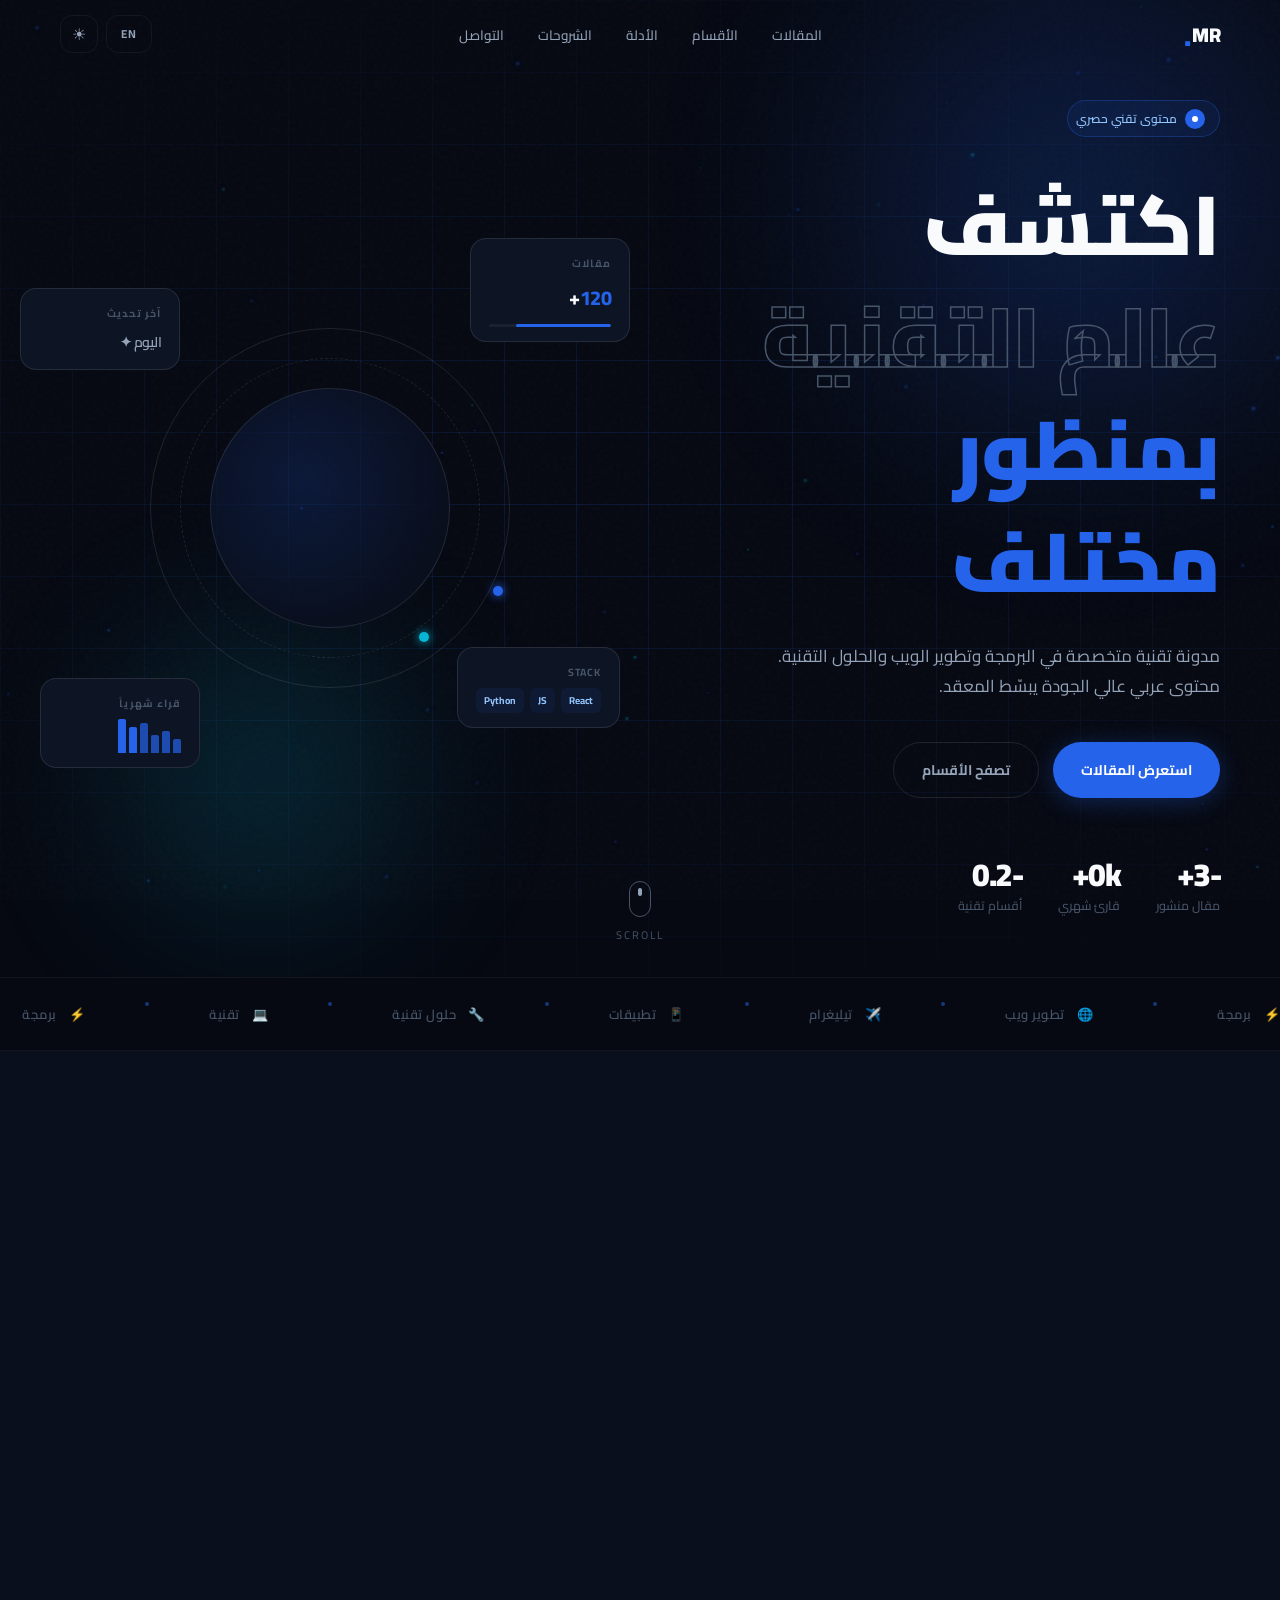
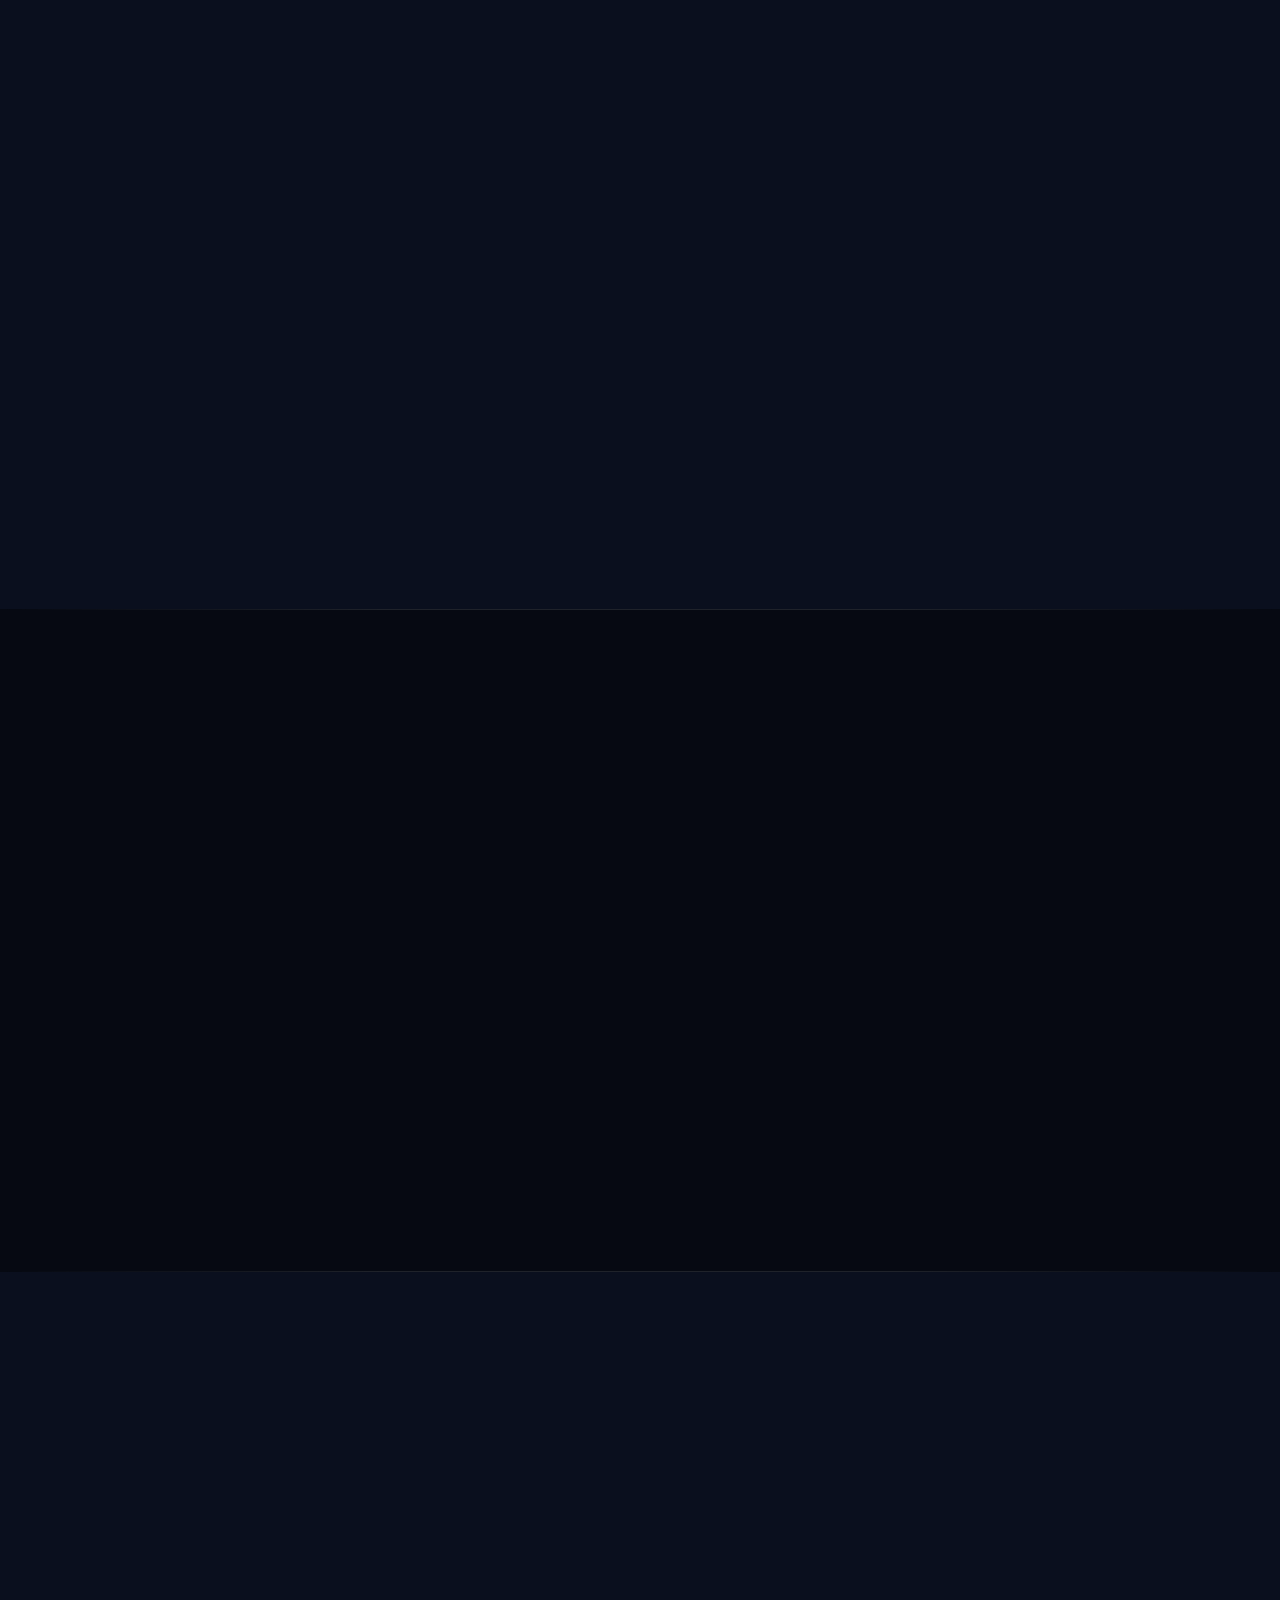
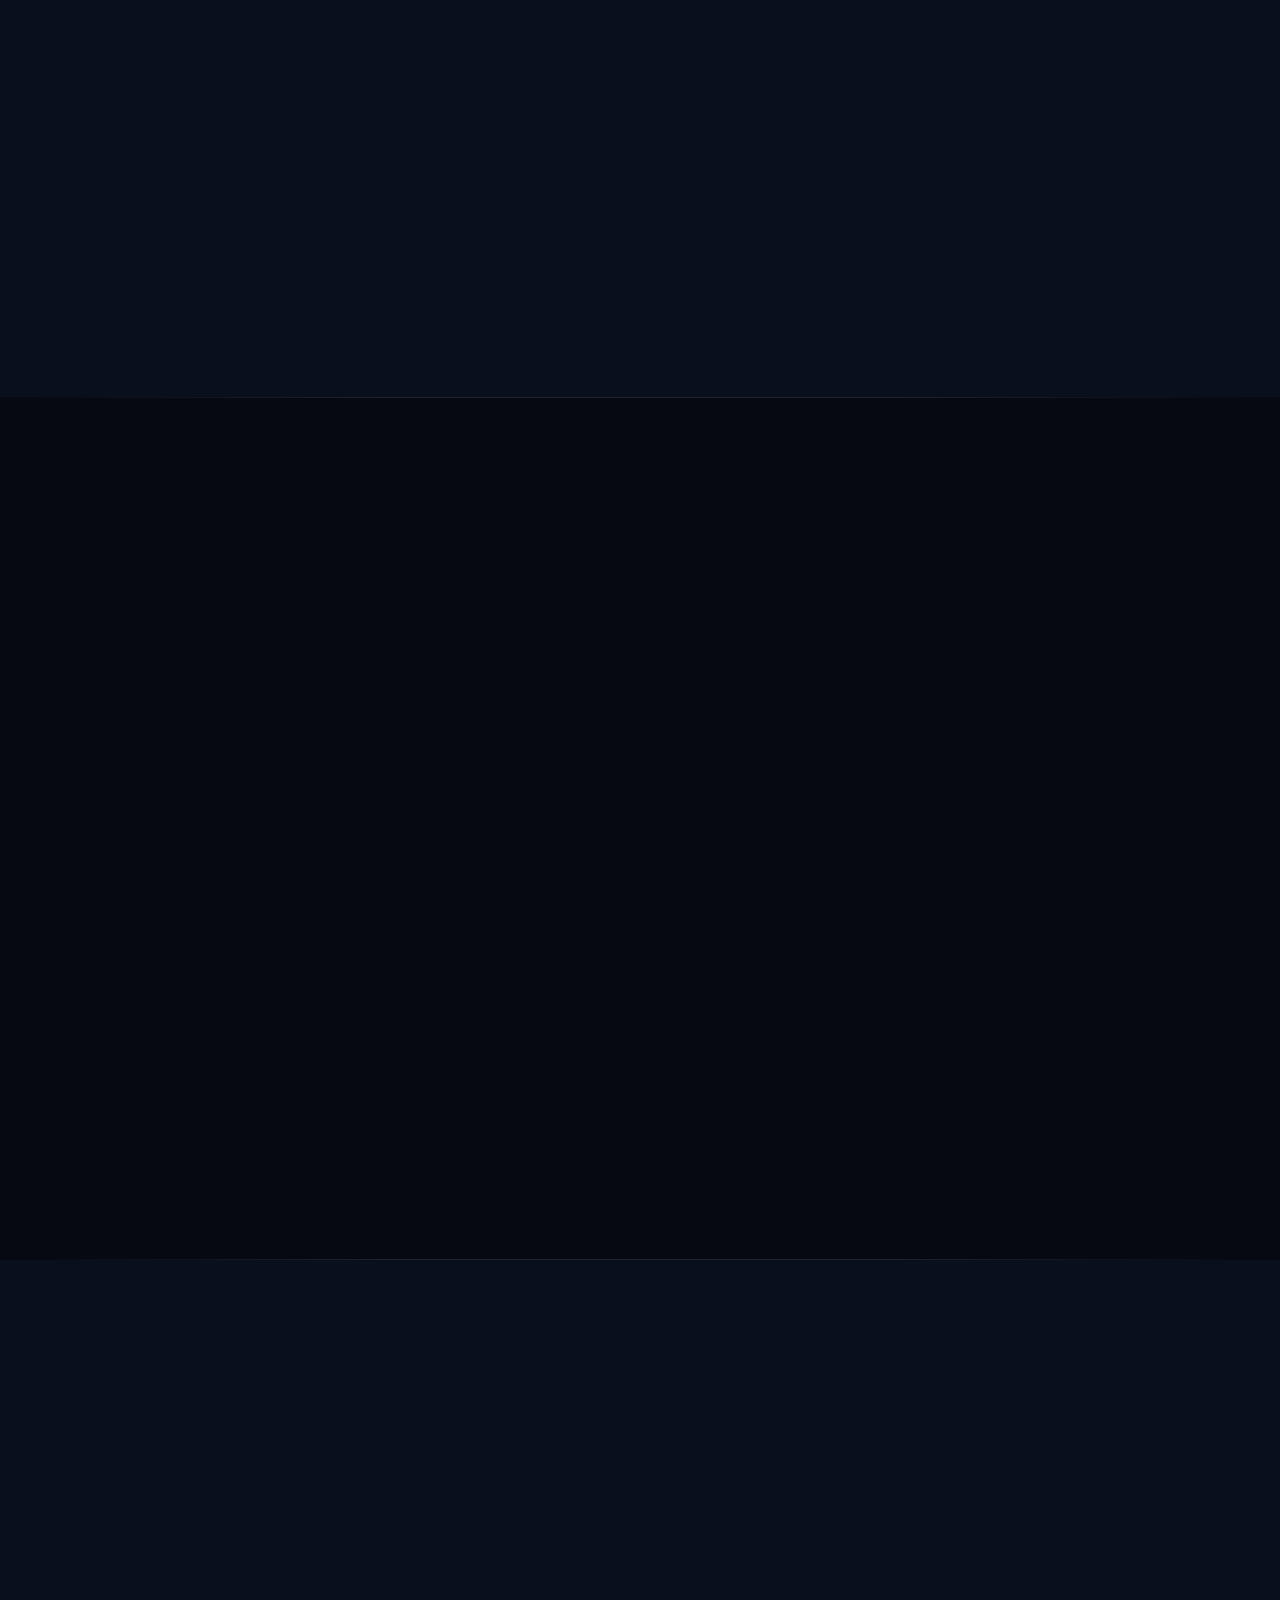
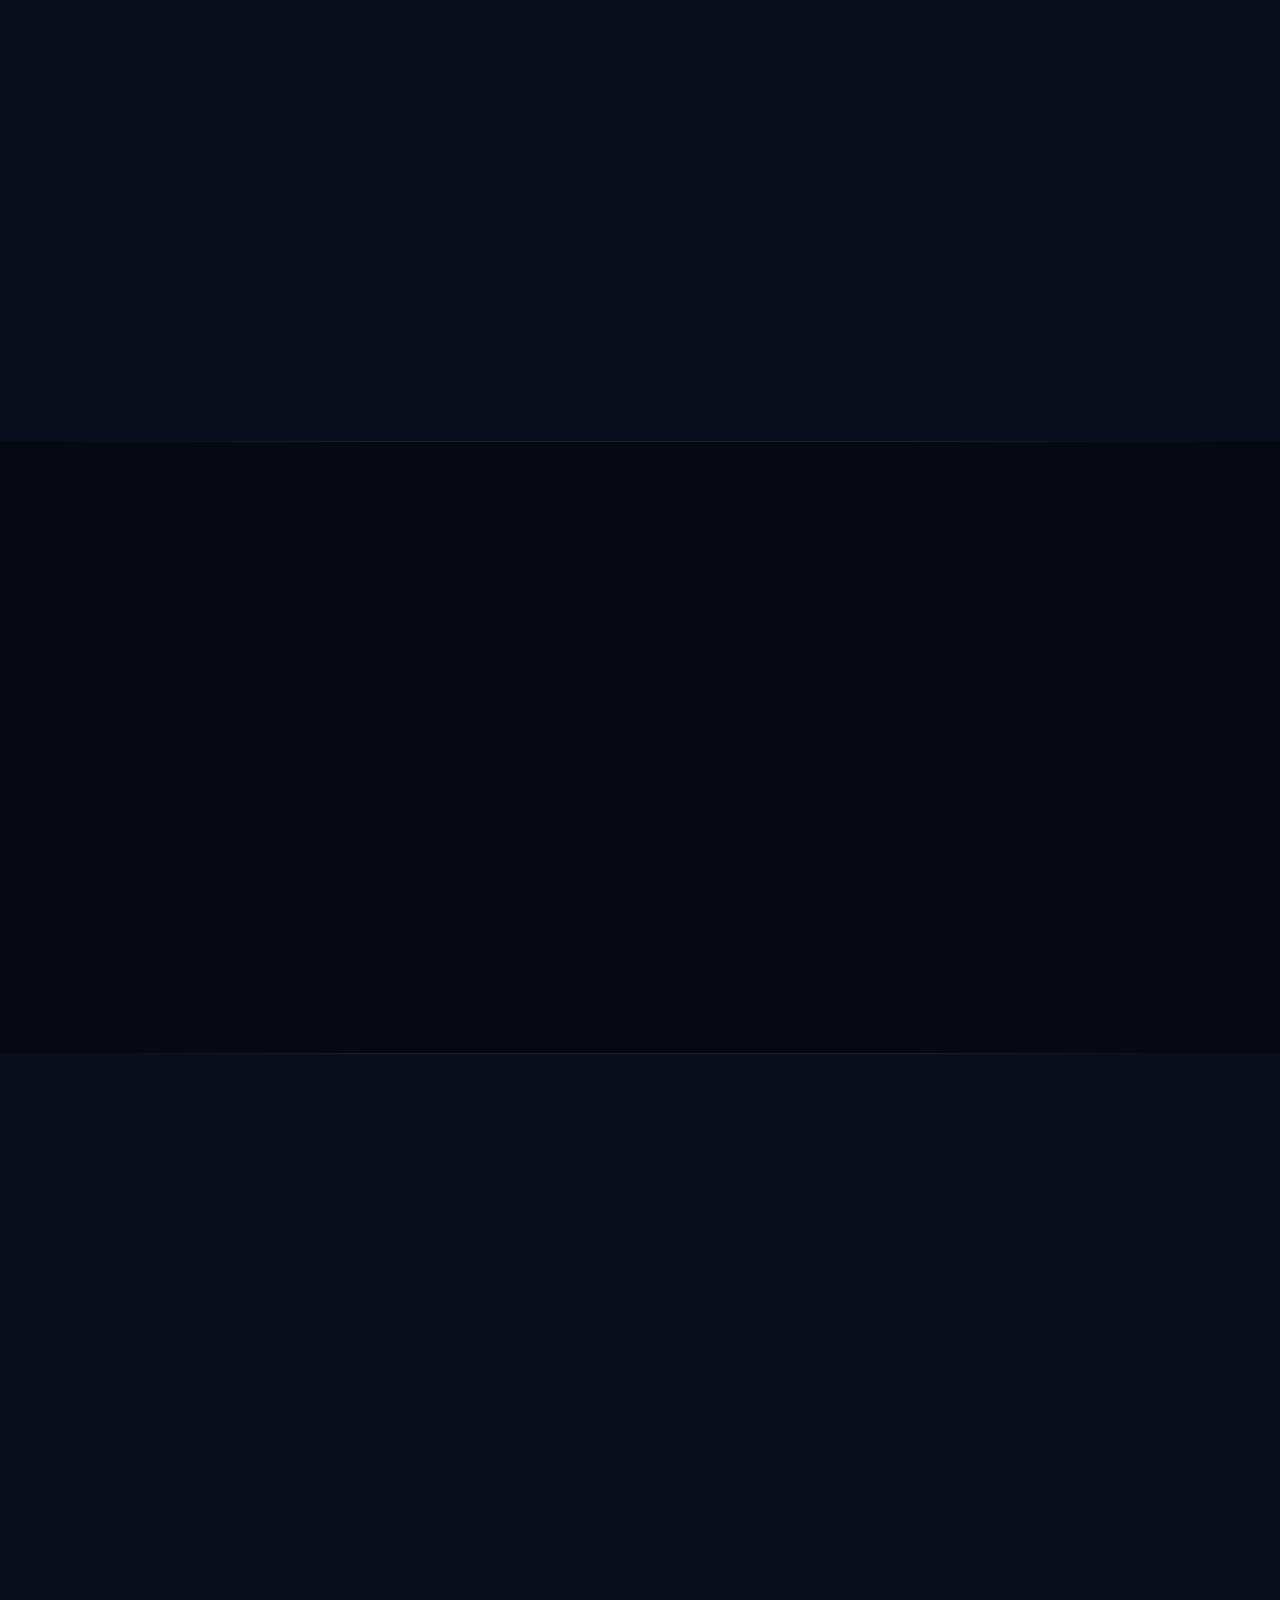
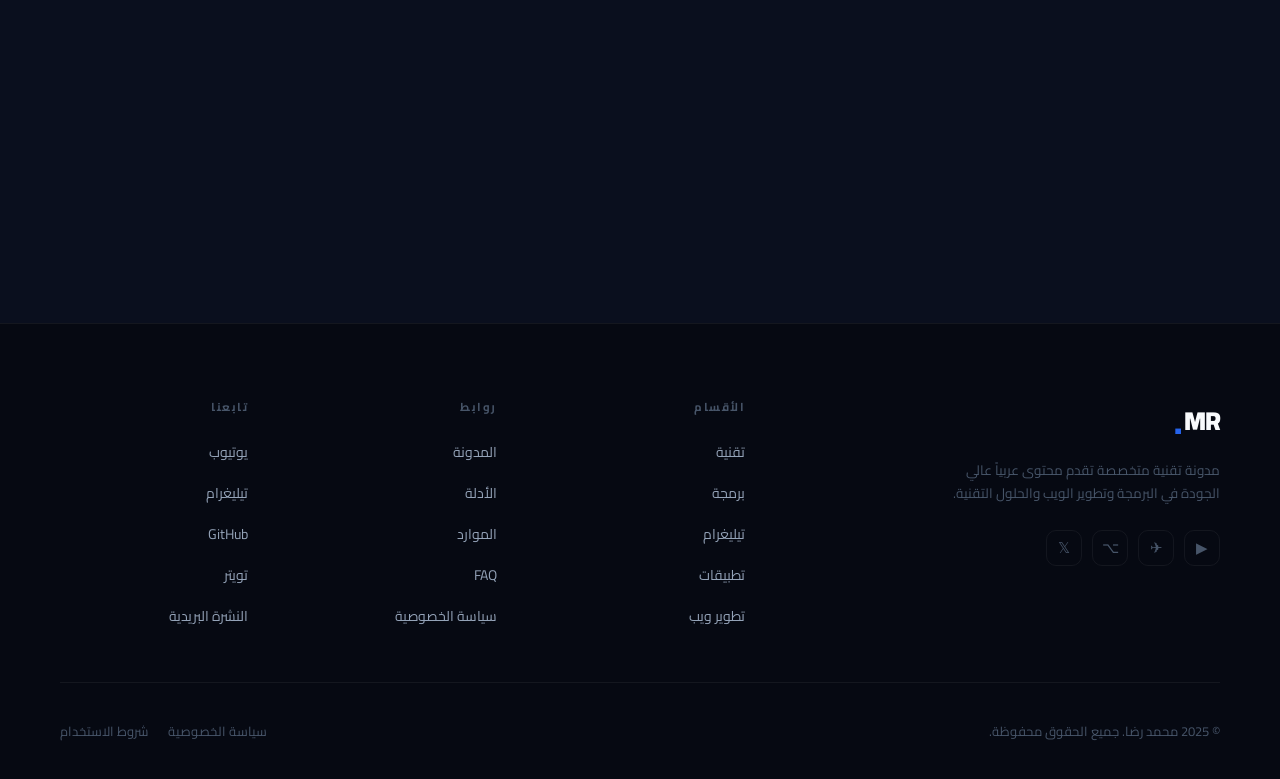
<file: index.html>
<!DOCTYPE html>
<html lang="ar" dir="rtl" data-lang="ar" data-theme="dark">
<head>
<meta charset="UTF-8" />
<meta name="viewport" content="width=device-width, initial-scale=1.0" />
<title>محمد رضا — مدونة تقنية</title>
<meta name="description" content="مدونة تقنية متخصصة في البرمجة وتطوير الويب والحلول التقنية — محتوى عربي عالي الجودة" />
<link rel="stylesheet" href="main.css" />
<link rel="stylesheet" href="hero.css" />
<link rel="stylesheet" href="sections.css" />
</head>
<body>

<!-- ─── NOISE ─── -->
<div class="noise"></div>

<!-- ─── PARTICLES ─── -->
<canvas id="particles-canvas"></canvas>

<!-- ══════════════════════════════════════
     LOADER
══════════════════════════════════════ -->
<div id="loader">
  <div class="loader-logo-wrap">
    <svg class="loader-logo-svg" viewBox="0 0 80 80" fill="none" xmlns="http://www.w3.org/2000/svg">
      <rect width="80" height="80" rx="20" fill="#0d1424"/>
      <rect x="0.5" y="0.5" width="79" height="79" rx="19.5" stroke="rgba(37,99,235,0.3)"/>
      <text x="50%" y="54%" dominant-baseline="middle" text-anchor="middle"
            font-family="Cairo, sans-serif" font-weight="900" font-size="32"
            fill="#F8FAFC" letter-spacing="-1">MR</text>
      <circle cx="60" cy="20" r="5" fill="#2563EB" opacity="0.7">
        <animate attributeName="opacity" values="0.7;0.2;0.7" dur="2s" repeatCount="indefinite"/>
      </circle>
    </svg>
  </div>
  <div class="loader-name">Mohamed Reda Blog</div>
  <div class="loader-track"><div class="loader-fill"></div></div>
</div>

<!-- ══════════════════════════════════════
     NAVBAR
══════════════════════════════════════ -->
<nav id="nav">
  <div class="nav-inner">
    <!-- Logo -->
    <a href="#" class="nav-logo">MR<span class="nav-logo-dot">.</span></a>

    <!-- Desktop links -->
    <ul class="nav-center">
      <li><a href="#featured"   class="nav-link" data-i18n="nav-featured">المقالات</a></li>
      <li><a href="#categories" class="nav-link" data-i18n="nav-categories">الأقسام</a></li>
      <li><a href="#guides"     class="nav-link" data-i18n="nav-guides">الأدلة</a></li>
      <li><a href="#tutorials"  class="nav-link" data-i18n="nav-tutorials">الشروحات</a></li>
      <li><a href="#contact"    class="nav-link" data-i18n="nav-contact">التواصل</a></li>
    </ul>

    <!-- Actions -->
    <div class="nav-right">
      <button id="lang-btn"   class="nav-action-btn lang-pill">EN</button>
      <button id="theme-btn"  class="nav-action-btn" title="تبديل المظهر">☀</button>
      <button id="menu-btn"   class="nav-action-btn menu-btn" aria-label="القائمة">
        <span></span><span></span><span></span>
      </button>
    </div>
  </div>
</nav>

<!-- ══════════════════════════════════════
     MOBILE MENU
══════════════════════════════════════ -->
<div id="mobile-menu" role="dialog" aria-label="القائمة الرئيسية">
  <a href="#featured"   class="mob-link" data-i18n="nav-featured">المقالات</a>
  <a href="#categories" class="mob-link" data-i18n="nav-categories">الأقسام</a>
  <a href="#guides"     class="mob-link" data-i18n="nav-guides">الأدلة</a>
  <a href="#tutorials"  class="mob-link" data-i18n="nav-tutorials">الشروحات</a>
  <a href="#faq"        class="mob-link">FAQ</a>
  <a href="#contact"    class="mob-link" data-i18n="nav-contact">التواصل</a>
</div>

<!-- ══════════════════════════════════════
     HERO
══════════════════════════════════════ -->
<section id="hero">
  <div class="hero-grid-bg"></div>
  <div class="blob blob-blue hero-blob-1" style="width:700px;height:700px;top:-150px;right:-150px;"></div>
  <div class="blob blob-cyan  hero-blob-2" style="width:400px;height:400px;bottom:0;left:5%;"></div>

  <div class="hero-inner">
    <!-- LEFT -->
    <div class="hero-left">
      <div class="hero-badge">
        <div class="hero-badge-dot"></div>
        <span data-i18n="hero-badge">محتوى تقني حصري</span>
      </div>

      <h1 class="hero-h1">
        <span data-i18n="hero-h1-1">اكتشف</span>
        <span class="line2" data-i18n="hero-h1-2">عالم التقنية</span>
        <span class="line3" data-i18n="hero-h1-3">بمنظور مختلف</span>
      </h1>

      <p class="hero-desc" data-i18n="hero-desc">
        مدونة تقنية متخصصة في البرمجة وتطوير الويب والحلول التقنية. محتوى عربي عالي الجودة يبسّط المعقد.
      </p>

      <div class="hero-actions">
        <a href="#featured" class="btn btn-primary" data-i18n="hero-btn-p">استعرض المقالات</a>
        <a href="#categories" class="btn btn-ghost" data-i18n="hero-btn-s">تصفح الأقسام</a>
      </div>

      <div class="hero-stats">
        <div class="hero-stat">
          <div class="hero-stat-n" data-count="120" data-suffix="+" data-i18n="hero-stat-1-n">١٢٠+</div>
          <div class="hero-stat-l" data-i18n="hero-stat-1-l">مقال منشور</div>
        </div>
        <div class="hero-stat">
          <div class="hero-stat-n" data-count="15" data-suffix="k+" data-i18n="hero-stat-2-n">١٥ك+</div>
          <div class="hero-stat-l" data-i18n="hero-stat-2-l">قارئ شهري</div>
        </div>
        <div class="hero-stat">
          <div class="hero-stat-n" data-count="6" data-suffix="" data-i18n="hero-stat-3-n">٦</div>
          <div class="hero-stat-l" data-i18n="hero-stat-3-l">أقسام تقنية</div>
        </div>
      </div>
    </div>

    <!-- RIGHT — Orbit visual -->
    <div class="hero-right">
      <div class="orbit-wrap">
        <!-- Rings -->
        <div class="orbit-ring"></div>
        <div class="orbit-ring orbit-ring-2"></div>
        <!-- Center -->
        <div class="orbit-center">
          <svg class="orbit-center-icon" viewBox="0 0 80 80" fill="none">
            <!-- Code brackets illustration -->
            <path d="M28 24L14 40L28 56" stroke="#2563EB" stroke-width="3" stroke-linecap="round" stroke-linejoin="round" class="draw-path"/>
            <path d="M52 24L66 40L52 56" stroke="#2563EB" stroke-width="3" stroke-linecap="round" stroke-linejoin="round" class="draw-path"/>
            <path d="M44 20L36 60" stroke="#06b6d4" stroke-width="2" stroke-linecap="round" class="draw-path"/>
          </svg>
        </div>
        <!-- Animated orbit dots (JS controlled) -->
        <div class="orbit-dot" style="left:180px;top:-5px;"></div>
        <div class="orbit-dot orbit-dot-2" style="left:180px;top:-5px;"></div>
      </div>

      <!-- Floating info cards -->
      <div class="float-card fc-1">
        <div class="fc-label">مقالات</div>
        <div class="fc-value"><span>120</span>+</div>
        <div class="fc-bar"><div class="fc-bar-fill" style="--w:78%"></div></div>
      </div>
      <div class="float-card fc-2">
        <div class="fc-label">Stack</div>
        <div class="fc-tags">
          <span class="fc-tag">React</span>
          <span class="fc-tag">JS</span>
          <span class="fc-tag">Python</span>
        </div>
      </div>
      <div class="float-card fc-3">
        <div class="fc-label">قراء شهرياً</div>
        <div class="fc-mini-line">
          <div class="fc-bar-m" style="height:14px"></div>
          <div class="fc-bar-m" style="height:22px"></div>
          <div class="fc-bar-m" style="height:18px"></div>
          <div class="fc-bar-m" style="height:30px"></div>
          <div class="fc-bar-m" style="height:26px;opacity:1"></div>
          <div class="fc-bar-m" style="height:34px;opacity:1"></div>
        </div>
      </div>
      <div class="float-card fc-4">
        <div class="fc-label">آخر تحديث</div>
        <div class="fc-value" style="font-size:14px;font-weight:600;color:var(--c-gray)">اليوم ✦</div>
      </div>
    </div>
  </div><!-- /hero-inner -->

  <!-- Scroll hint -->
  <div class="scroll-hint">
    <div class="scroll-wheel"></div>
    <span>scroll</span>
  </div>
</section>

<!-- ══════════════════════════════════════
     MARQUEE
══════════════════════════════════════ -->
<div class="marquee-section">
  <div class="marquee-track">
    <!-- duplicated for seamless loop -->
    <span class="marquee-item"><span>⚡</span><span data-i18n="mq-1">برمجة</span></span>
    <span class="marquee-sep"></span>
    <span class="marquee-item"><span>🌐</span><span data-i18n="mq-2">تطوير ويب</span></span>
    <span class="marquee-sep"></span>
    <span class="marquee-item"><span>✈️</span><span data-i18n="mq-3">تيليغرام</span></span>
    <span class="marquee-sep"></span>
    <span class="marquee-item"><span>📱</span><span data-i18n="mq-4">تطبيقات</span></span>
    <span class="marquee-sep"></span>
    <span class="marquee-item"><span>🔧</span><span data-i18n="mq-5">حلول تقنية</span></span>
    <span class="marquee-sep"></span>
    <span class="marquee-item"><span>💻</span><span data-i18n="mq-6">تقنية</span></span>
    <span class="marquee-sep"></span>
    <!-- duplicate -->
    <span class="marquee-item"><span>⚡</span><span data-i18n="mq-1">برمجة</span></span>
    <span class="marquee-sep"></span>
    <span class="marquee-item"><span>🌐</span><span data-i18n="mq-2">تطوير ويب</span></span>
    <span class="marquee-sep"></span>
    <span class="marquee-item"><span>✈️</span><span data-i18n="mq-3">تيليغرام</span></span>
    <span class="marquee-sep"></span>
    <span class="marquee-item"><span>📱</span><span data-i18n="mq-4">تطبيقات</span></span>
    <span class="marquee-sep"></span>
    <span class="marquee-item"><span>🔧</span><span data-i18n="mq-5">حلول تقنية</span></span>
    <span class="marquee-sep"></span>
    <span class="marquee-item"><span>💻</span><span data-i18n="mq-6">تقنية</span></span>
    <span class="marquee-sep"></span>
  </div>
</div>

<!-- ══════════════════════════════════════
     FEATURED ARTICLES
══════════════════════════════════════ -->
<section id="featured" class="section-pad">
  <div class="container">
    <div class="featured-header">
      <div>
        <div class="eyebrow reveal" data-i18n="ey-featured">المقالات المميزة</div>
        <h2 class="big-title reveal d1" data-i18n="tt-featured">أحدث ما تم نشره</h2>
      </div>
      <a href="#" class="btn btn-link reveal d2">
        <span data-i18n="see-featured">عرض الكل</span>
        <span class="arrow">←</span>
      </a>
    </div>

    <div class="featured-layout">
      <!-- Main big card -->
      <a href="#" class="art-card main-card reveal">
        <div class="art-img art-img-main">
          <!-- SVG illustration: code/programming theme -->
          <svg viewBox="0 0 640 280" fill="none" xmlns="http://www.w3.org/2000/svg" preserveAspectRatio="xMidYMid slice" style="position:absolute;inset:0;width:100%;height:100%">
            <rect width="640" height="280" fill="#0a0f1e"/>
            <!-- grid -->
            <defs>
              <pattern id="g1" width="40" height="40" patternUnits="userSpaceOnUse">
                <path d="M 40 0 L 0 0 0 40" fill="none" stroke="rgba(37,99,235,0.07)" stroke-width="1"/>
              </pattern>
            </defs>
            <rect width="640" height="280" fill="url(#g1)"/>
            <!-- glow -->
            <ellipse cx="320" cy="140" rx="260" ry="120" fill="rgba(37,99,235,0.08)"/>
            <!-- Floating code window -->
            <rect x="80" y="40" width="260" height="180" rx="12" fill="#0d1424" stroke="rgba(37,99,235,0.25)" stroke-width="1"/>
            <rect x="80" y="40" width="260" height="32" rx="12" fill="#111827"/>
            <rect x="80" y="60" width="260" height="12" fill="#111827"/>
            <circle cx="100" cy="56" r="5" fill="#EF4444" opacity="0.7"/>
            <circle cx="116" cy="56" r="5" fill="#F59E0B" opacity="0.7"/>
            <circle cx="132" cy="56" r="5" fill="#10B981" opacity="0.7"/>
            <!-- code lines -->
            <rect x="96" y="88" width="60" height="7" rx="3" fill="#93C5FD" opacity="0.8"/>
            <rect x="164" y="88" width="90" height="7" rx="3" fill="#86EFAC" opacity="0.6"/>
            <rect x="112" y="104" width="80" height="7" rx="3" fill="#FCA5A5" opacity="0.6"/>
            <rect x="200" y="104" width="50" height="7" rx="3" fill="#F8FAFC" opacity="0.3"/>
            <rect x="96" y="120" width="100" height="7" rx="3" fill="#93C5FD" opacity="0.5"/>
            <rect x="96" y="136" width="140" height="7" rx="3" fill="#F8FAFC" opacity="0.15"/>
            <rect x="112" y="152" width="60" height="7" rx="3" fill="#86EFAC" opacity="0.5"/>
            <rect x="180" y="152" width="40" height="7" rx="3" fill="#FCA5A5" opacity="0.4"/>
            <rect x="96" y="168" width="80" height="7" rx="3" fill="#F8FAFC" opacity="0.2"/>
            <!-- Right side decoration -->
            <circle cx="480" cy="100" r="60" fill="none" stroke="rgba(37,99,235,0.15)" stroke-width="1" stroke-dasharray="6 4"/>
            <circle cx="480" cy="100" r="40" fill="rgba(37,99,235,0.05)" stroke="rgba(37,99,235,0.2)" stroke-width="1"/>
            <text x="480" y="106" text-anchor="middle" font-family="JetBrains Mono,monospace" font-size="22" font-weight="700" fill="#2563EB" opacity="0.7">⚛</text>
            <!-- floating tags -->
            <rect x="400" y="170" width="70" height="24" rx="6" fill="rgba(37,99,235,0.15)" stroke="rgba(37,99,235,0.3)" stroke-width="1"/>
            <text x="435" y="186" text-anchor="middle" font-size="10" font-family="Cairo,sans-serif" fill="#93C5FD" font-weight="700">React</text>
            <rect x="484" y="170" width="76" height="24" rx="6" fill="rgba(6,182,212,0.1)" stroke="rgba(6,182,212,0.25)" stroke-width="1"/>
            <text x="522" y="186" text-anchor="middle" font-size="10" font-family="Cairo,sans-serif" fill="#67E8F9" font-weight="700">Next.js</text>
          </svg>
        </div>
        <div class="art-body">
          <span class="art-cat cat-blue" data-i18n="card-1-cat">برمجة</span>
          <div class="art-title" data-i18n="card-1-title">دليل React الشامل: من الأساسيات إلى المشاريع</div>
          <div class="art-excerpt" data-i18n="card-1-exc">تعلم React من الصفر مع Hooks وContext وRouter وأفضل الممارسات في بناء تطبيقات حديثة.</div>
          <div class="art-footer">
            <div class="art-meta">
              <span>15 يناير 2025</span>
              <span>⏱ 18 دقيقة</span>
            </div>
            <div class="art-read-btn">←</div>
          </div>
        </div>
      </a>

      <!-- Card 2 -->
      <a href="#" class="art-card reveal d2">
        <div class="art-img art-img-sm">
          <svg viewBox="0 0 320 180" fill="none" xmlns="http://www.w3.org/2000/svg" preserveAspectRatio="xMidYMid slice" style="position:absolute;inset:0;width:100%;height:100%">
            <rect width="320" height="180" fill="#060912"/>
            <ellipse cx="160" cy="90" rx="140" ry="80" fill="rgba(6,182,212,0.07)"/>
            <!-- Telegram-style icon -->
            <circle cx="160" cy="80" r="44" fill="rgba(6,182,212,0.08)" stroke="rgba(6,182,212,0.2)" stroke-width="1"/>
            <path d="M140 80 L175 65 L168 95 L156 87 L148 94 Z" fill="#06b6d4" opacity="0.7" class="draw-path" stroke="#06b6d4" stroke-width="0"/>
            <path d="M148 94 L156 87 L162 91 Z" fill="#0284c7" opacity="0.9"/>
            <!-- Floating dots -->
            <circle cx="80" cy="40" r="3" fill="#06b6d4" opacity="0.4"/>
            <circle cx="250" cy="140" r="4" fill="#2563EB" opacity="0.5"/>
            <circle cx="40" cy="130" r="2" fill="#06b6d4" opacity="0.3"/>
          </svg>
        </div>
        <div class="art-body art-body-sm">
          <span class="art-cat cat-sky" data-i18n="card-2-cat">تيليغرام</span>
          <div class="art-title art-title-sm" data-i18n="card-2-title">إنشاء بوت تيليغرام احترافي بـ Python</div>
          <div class="art-footer">
            <div class="art-meta"><span>12 يناير</span><span>⏱ 10 دق</span></div>
            <div class="art-read-btn">←</div>
          </div>
        </div>
      </a>

      <!-- Card 3 -->
      <a href="#" class="art-card reveal d3">
        <div class="art-img art-img-sm">
          <svg viewBox="0 0 320 180" fill="none" xmlns="http://www.w3.org/2000/svg" preserveAspectRatio="xMidYMid slice" style="position:absolute;inset:0;width:100%;height:100%">
            <rect width="320" height="180" fill="#060912"/>
            <ellipse cx="160" cy="90" rx="130" ry="70" fill="rgba(37,99,235,0.06)"/>
            <!-- Performance meter -->
            <circle cx="160" cy="85" r="50" fill="none" stroke="rgba(255,255,255,0.05)" stroke-width="8"/>
            <circle cx="160" cy="85" r="50" fill="none" stroke="#2563EB" stroke-width="8" stroke-dasharray="220" stroke-dashoffset="55" stroke-linecap="round" transform="rotate(-90 160 85)" class="draw-path" style="stroke-dasharray:220;stroke-dashoffset:220"/>
            <text x="160" y="80" text-anchor="middle" font-size="22" font-weight="900" font-family="Space Grotesk,sans-serif" fill="#F8FAFC">98</text>
            <text x="160" y="96" text-anchor="middle" font-size="10" fill="#94A3B8" font-family="Cairo,sans-serif">Performance</text>
            <!-- Small metric bars -->
            <rect x="50" y="148" width="220" height="2" rx="1" fill="rgba(255,255,255,0.04)"/>
            <rect x="50" y="148" width="198" height="2" rx="1" fill="#2563EB" opacity="0.6"/>
          </svg>
        </div>
        <div class="art-body art-body-sm">
          <span class="art-cat cat-green" data-i18n="card-3-cat">تطوير ويب</span>
          <div class="art-title art-title-sm" data-i18n="card-3-title">تحسين أداء موقعك: دليل Core Web Vitals</div>
          <div class="art-footer">
            <div class="art-meta"><span>8 يناير</span><span>⏱ 14 دق</span></div>
            <div class="art-read-btn">←</div>
          </div>
        </div>
      </a>
    </div><!-- /featured-layout -->
  </div>
</section>

<div class="divider"></div>

<!-- ══════════════════════════════════════
     CATEGORIES
══════════════════════════════════════ -->
<section id="categories" class="section-pad">
  <div class="container">
    <div style="text-align:center;margin-bottom:56px">
      <div class="eyebrow reveal" style="justify-content:center" data-i18n="ey-categories">الأقسام</div>
      <h2 class="big-title reveal d1" style="letter-spacing:-2px" data-i18n="tt-categories">تصفح حسب الاهتمام</h2>
    </div>

    <div class="cats-grid">
      <!-- Tech -->
      <a href="#" class="cat-tile reveal d1">
        <div class="cat-tile-bg">
          <svg viewBox="0 0 200 220" fill="none" style="width:100%;height:100%">
            <rect width="200" height="220" fill="#0a0f1e"/>
            <ellipse cx="100" cy="110" rx="90" ry="90" fill="rgba(37,99,235,0.12)"/>
            <rect x="50" y="70" width="100" height="80" rx="8" fill="none" stroke="rgba(37,99,235,0.3)" stroke-width="1.5"/>
            <rect x="60" y="155" width="80" height="8" rx="2" fill="rgba(37,99,235,0.2)"/>
            <circle cx="100" cy="110" r="20" fill="rgba(37,99,235,0.15)" stroke="rgba(37,99,235,0.4)" stroke-width="1.5"/>
            <path d="M92 110 L98 116 L108 104" stroke="#2563EB" stroke-width="2" stroke-linecap="round" stroke-linejoin="round"/>
          </svg>
        </div>
        <div class="cat-tile-overlay"></div>
        <div class="cat-tile-content">
          <div class="cat-icon-wrap">
            <svg width="22" height="22" fill="none" viewBox="0 0 24 24"><rect x="2" y="3" width="20" height="14" rx="2" stroke="#2563EB" stroke-width="1.8"/><path d="M8 21h8M12 17v4" stroke="#2563EB" stroke-width="1.8" stroke-linecap="round"/></svg>
          </div>
          <div class="cat-tile-name" data-i18n="cat-tech">تقنية</div>
          <div class="cat-tile-count">32 مقال</div>
        </div>
      </a>

      <!-- Programming -->
      <a href="#" class="cat-tile reveal d2">
        <div class="cat-tile-bg">
          <svg viewBox="0 0 200 220" fill="none" style="width:100%;height:100%">
            <rect width="200" height="220" fill="#060d1a"/>
            <ellipse cx="100" cy="110" rx="80" ry="80" fill="rgba(16,185,129,0.08)"/>
            <path d="M70 90 L50 110 L70 130" stroke="rgba(16,185,129,0.5)" stroke-width="2.5" stroke-linecap="round" stroke-linejoin="round"/>
            <path d="M130 90 L150 110 L130 130" stroke="rgba(16,185,129,0.5)" stroke-width="2.5" stroke-linecap="round" stroke-linejoin="round"/>
            <path d="M115 80 L85 140" stroke="rgba(6,182,212,0.4)" stroke-width="2" stroke-linecap="round"/>
          </svg>
        </div>
        <div class="cat-tile-overlay"></div>
        <div class="cat-tile-content">
          <div class="cat-icon-wrap">
            <svg width="22" height="22" fill="none" viewBox="0 0 24 24"><path d="M8 6l-4 6 4 6M16 6l4 6-4 6M14 4l-4 16" stroke="#10B981" stroke-width="1.8" stroke-linecap="round" stroke-linejoin="round"/></svg>
          </div>
          <div class="cat-tile-name" data-i18n="cat-prog">برمجة</div>
          <div class="cat-tile-count">48 مقال</div>
        </div>
      </a>

      <!-- Telegram -->
      <a href="#" class="cat-tile reveal d3">
        <div class="cat-tile-bg">
          <svg viewBox="0 0 200 220" fill="none" style="width:100%;height:100%">
            <rect width="200" height="220" fill="#060d18"/>
            <ellipse cx="100" cy="110" rx="80" ry="80" fill="rgba(6,182,212,0.08)"/>
            <circle cx="100" cy="100" r="36" fill="none" stroke="rgba(6,182,212,0.2)" stroke-width="1.5"/>
            <path d="M82 100 L117 85 L110 115 L98 107 L90 114 Z" fill="#06b6d4" opacity="0.6"/>
            <path d="M90 114 L98 107 L104 111 Z" fill="#0e7490" opacity="0.8"/>
          </svg>
        </div>
        <div class="cat-tile-overlay"></div>
        <div class="cat-tile-content">
          <div class="cat-icon-wrap">
            <svg width="22" height="22" fill="none" viewBox="0 0 24 24"><path d="M22 2L11 13" stroke="#06b6d4" stroke-width="1.8" stroke-linecap="round" stroke-linejoin="round"/><path d="M22 2L15 22l-4-9-9-4 20-7z" stroke="#06b6d4" stroke-width="1.8" stroke-linecap="round" stroke-linejoin="round"/></svg>
          </div>
          <div class="cat-tile-name" data-i18n="cat-tg">تيليغرام</div>
          <div class="cat-tile-count">24 مقال</div>
        </div>
      </a>

      <!-- Apps -->
      <a href="#" class="cat-tile reveal d4">
        <div class="cat-tile-bg">
          <svg viewBox="0 0 200 220" fill="none" style="width:100%;height:100%">
            <rect width="200" height="220" fill="#0a0818"/>
            <ellipse cx="100" cy="110" rx="80" ry="80" fill="rgba(168,85,247,0.08)"/>
            <rect x="72" y="65" width="56" height="90" rx="10" fill="none" stroke="rgba(168,85,247,0.35)" stroke-width="1.5"/>
            <rect x="85" y="75" width="30" height="5" rx="2" fill="rgba(168,85,247,0.3)"/>
            <rect x="80" y="88" width="40" height="20" rx="4" fill="rgba(168,85,247,0.1)" stroke="rgba(168,85,247,0.2)" stroke-width="1"/>
            <circle cx="100" cy="148" r="4" fill="rgba(168,85,247,0.4)"/>
          </svg>
        </div>
        <div class="cat-tile-overlay"></div>
        <div class="cat-tile-content">
          <div class="cat-icon-wrap">
            <svg width="22" height="22" fill="none" viewBox="0 0 24 24"><rect x="5" y="2" width="14" height="20" rx="3" stroke="#A855F7" stroke-width="1.8"/><circle cx="12" cy="18" r="1" fill="#A855F7"/></svg>
          </div>
          <div class="cat-tile-name" data-i18n="cat-apps">تطبيقات</div>
          <div class="cat-tile-count">18 مقال</div>
        </div>
      </a>

      <!-- Web Dev -->
      <a href="#" class="cat-tile reveal d5">
        <div class="cat-tile-bg">
          <svg viewBox="0 0 200 220" fill="none" style="width:100%;height:100%">
            <rect width="200" height="220" fill="#080f12"/>
            <ellipse cx="100" cy="110" rx="80" ry="80" fill="rgba(251,146,60,0.07)"/>
            <circle cx="100" cy="105" r="38" fill="none" stroke="rgba(251,146,60,0.25)" stroke-width="1.5"/>
            <ellipse cx="100" cy="105" rx="20" ry="38" fill="none" stroke="rgba(251,146,60,0.2)" stroke-width="1"/>
            <line x1="62" y1="105" x2="138" y2="105" stroke="rgba(251,146,60,0.2)" stroke-width="1"/>
            <line x1="100" y1="67" x2="100" y2="143" stroke="rgba(251,146,60,0.2)" stroke-width="1"/>
          </svg>
        </div>
        <div class="cat-tile-overlay"></div>
        <div class="cat-tile-content">
          <div class="cat-icon-wrap">
            <svg width="22" height="22" fill="none" viewBox="0 0 24 24"><circle cx="12" cy="12" r="10" stroke="#F97316" stroke-width="1.8"/><path d="M2 12h20M12 2c-3 4-3 16 0 20M12 2c3 4 3 16 0 20" stroke="#F97316" stroke-width="1.8" stroke-linecap="round"/></svg>
          </div>
          <div class="cat-tile-name" data-i18n="cat-web">تطوير ويب</div>
          <div class="cat-tile-count">36 مقال</div>
        </div>
      </a>
    </div>
  </div>
</section>

<div class="divider"></div>

<!-- ══════════════════════════════════════
     GUIDES
══════════════════════════════════════ -->
<section id="guides" class="section-pad">
  <div class="container">
    <div class="featured-header">
      <div>
        <div class="eyebrow reveal" data-i18n="ey-guides">الأدلة الشائعة</div>
        <h2 class="big-title reveal d1" data-i18n="tt-guides">أكثر الأدلة قراءةً</h2>
      </div>
      <a href="#" class="btn btn-link reveal d2">
        <span data-i18n="see-guides">جميع الأدلة</span>
        <span class="arrow">←</span>
      </a>
    </div>

    <div class="guides-track">
      <div class="guide-card reveal d1">
        <div class="guide-n">01</div>
        <div class="guide-title" data-i18n="g1-title">دليل المبتدئ الكامل لتعلم البرمجة من الصفر</div>
        <div class="guide-desc" data-i18n="g1-desc">خارطة طريق واضحة تبدأ من الأساسيات وصولاً إلى مشاريع حقيقية</div>
        <div class="guide-time">⏱ <span>22 دقيقة</span></div>
      </div>
      <div class="guide-card reveal d2">
        <div class="guide-n">02</div>
        <div class="guide-title" data-i18n="g2-title">كل ما تحتاجه عن Next.js في 2025</div>
        <div class="guide-desc" data-i18n="g2-desc">App Router وServer Components والنشر على Vercel بمشاريع تطبيقية</div>
        <div class="guide-time">⏱ <span>30 دقيقة</span></div>
      </div>
      <div class="guide-card reveal d3">
        <div class="guide-n">03</div>
        <div class="guide-title" data-i18n="g3-title">إتقان Git وGitHub من المبتدئ للمحترف</div>
        <div class="guide-desc" data-i18n="g3-desc">التحكم بالإصدارات والتعاون في المشاريع وأفضل الممارسات</div>
        <div class="guide-time">⏱ <span>18 دقيقة</span></div>
      </div>
      <div class="guide-card reveal d4">
        <div class="guide-n">04</div>
        <div class="guide-title" data-i18n="g4-title">بناء تطبيقات تيليغرام: البوتات والمنصات</div>
        <div class="guide-desc" data-i18n="g4-desc">بناء بوتات احترافية والاستفادة من API تيليغرام لأتمتة المهام</div>
        <div class="guide-time">⏱ <span>25 دقيقة</span></div>
      </div>
    </div>
  </div>
</section>

<div class="divider"></div>

<!-- ══════════════════════════════════════
     FEATURE SPLIT
══════════════════════════════════════ -->
<section id="feature-split" class="section-pad">
  <div class="container">
    <div class="split-layout">
      <!-- Visual -->
      <div class="split-visual reveal-left">
        <div class="split-visual-glow"></div>
        <!-- Big animated SVG -->
        <svg viewBox="0 0 480 500" fill="none" xmlns="http://www.w3.org/2000/svg" style="position:absolute;inset:0;width:100%;height:100%">
          <defs>
            <radialGradient id="sg1" cx="50%" cy="50%" r="50%">
              <stop offset="0%" stop-color="#2563EB" stop-opacity="0.15"/>
              <stop offset="100%" stop-color="#2563EB" stop-opacity="0"/>
            </radialGradient>
          </defs>
          <rect width="480" height="500" fill="#0d1424"/>
          <circle cx="240" cy="250" r="180" fill="url(#sg1)"/>
          <!-- Hexagonal grid pattern -->
          <g opacity="0.12">
            <path d="M200 140 L220 128 L240 140 L240 164 L220 176 L200 164Z" stroke="#2563EB" stroke-width="1"/>
            <path d="M240 140 L260 128 L280 140 L280 164 L260 176 L240 164Z" stroke="#2563EB" stroke-width="1"/>
            <path d="M180 176 L200 164 L220 176 L220 200 L200 212 L180 200Z" stroke="#2563EB" stroke-width="1"/>
            <path d="M220 176 L240 164 L260 176 L260 200 L240 212 L220 200Z" stroke="#2563EB" stroke-width="1"/>
            <path d="M260 176 L280 164 L300 176 L300 200 L280 212 L260 200Z" stroke="#2563EB" stroke-width="1"/>
            <path d="M200 212 L220 200 L240 212 L240 236 L220 248 L200 236Z" stroke="#2563EB" stroke-width="1"/>
            <path d="M240 212 L260 200 L280 212 L280 236 L260 248 L240 236Z" stroke="#2563EB" stroke-width="1"/>
            <path d="M220 248 L240 236 L260 248 L260 272 L240 284 L220 272Z" stroke="#2563EB" stroke-width="1" opacity="0.5"/>
          </g>
          <!-- Central icon -->
          <circle cx="240" cy="250" r="48" fill="rgba(37,99,235,0.1)" stroke="rgba(37,99,235,0.35)" stroke-width="1.5"/>
          <path d="M224 250 L236 262 L256 238" stroke="#2563EB" stroke-width="3" stroke-linecap="round" stroke-linejoin="round" class="draw-path"/>
          <!-- orbiting dots -->
          <circle r="5" fill="#2563EB">
            <animateMotion dur="6s" repeatCount="indefinite">
              <mpath href="#orbit1"/>
            </animateMotion>
          </circle>
          <path id="orbit1" d="M240,130 A120,120 0 1,1 239.9,130" fill="none"/>
          <circle r="3.5" fill="#06b6d4" opacity="0.8">
            <animateMotion dur="9s" repeatCount="indefinite" begin="-3s">
              <mpath href="#orbit2"/>
            </animateMotion>
          </circle>
          <path id="orbit2" d="M240,180 A70,70 0 1,0 239.9,180" fill="none"/>
          <!-- text labels -->
          <text x="80" y="200" font-size="11" font-family="Cairo,sans-serif" fill="#475569" font-weight="600">Next.js</text>
          <text x="360" y="180" font-size="11" font-family="Cairo,sans-serif" fill="#475569" font-weight="600">React</text>
          <text x="100" y="320" font-size="11" font-family="Cairo,sans-serif" fill="#475569" font-weight="600">Python</text>
          <text x="340" y="330" font-size="11" font-family="Cairo,sans-serif" fill="#475569" font-weight="600">API</text>
        </svg>
      </div>

      <!-- Content -->
      <div>
        <div class="eyebrow reveal" data-i18n="ey-split">ما ستجده هنا</div>
        <h2 class="big-title reveal d1" style="font-size:clamp(28px,4vw,52px)" data-i18n="tt-split">منصة معرفية متكاملة</h2>
        <p class="sub-text reveal d2" style="margin:16px 0 40px">محتوى تقني عميق يأخذك من الفهم النظري إلى التطبيق العملي.</p>
        <div class="split-items">
          <div class="split-item reveal d2">
            <div class="split-item-icon">📖</div>
            <div><div class="split-item-title" data-i18n="sp1-t">مقالات برمجية عمق تقني</div><div class="split-item-desc" data-i18n="sp1-d">محتوى يأخذك إلى ما وراء السطح لفهم كيف تعمل الأشياء فعلاً</div></div>
          </div>
          <div class="split-item reveal d3">
            <div class="split-item-icon">🎯</div>
            <div><div class="split-item-title" data-i18n="sp2-t">شروحات تطبيقية مفصّلة</div><div class="split-item-desc" data-i18n="sp2-d">خطوة بخطوة مع أمثلة كود حقيقية قابلة للتطبيق الفوري</div></div>
          </div>
          <div class="split-item reveal d4">
            <div class="split-item-icon">🔧</div>
            <div><div class="split-item-title" data-i18n="sp3-t">حلول لمشاكل يومية</div><div class="split-item-desc" data-i18n="sp3-d">أجوبة مباشرة للأخطاء والمشاكل التي تواجه المطورين يومياً</div></div>
          </div>
          <div class="split-item reveal d5">
            <div class="split-item-icon">📦</div>
            <div><div class="split-item-title" data-i18n="sp4-t">موارد ومراجع مختارة</div><div class="split-item-desc" data-i18n="sp4-d">أفضل الأدوات والمكتبات والمراجع الموثوقة في كل مجال</div></div>
          </div>
        </div>
      </div>
    </div>
  </div>
</section>

<div class="divider"></div>

<!-- ══════════════════════════════════════
     TUTORIALS
══════════════════════════════════════ -->
<section id="tutorials" class="section-pad">
  <div class="container">
    <div class="featured-header">
      <div>
        <div class="eyebrow reveal" data-i18n="ey-tutorials">أحدث الشروحات</div>
        <h2 class="big-title reveal d1" data-i18n="tt-tutorials">شروحات خطوة بخطوة</h2>
      </div>
      <a href="#" class="btn btn-link reveal d2">
        <span data-i18n="see-tutorials">جميع الشروحات</span>
        <span class="arrow">←</span>
      </a>
    </div>
    <div class="tuts-grid">
      <a href="#" class="art-card reveal d1">
        <div class="art-img" style="height:180px">
          <svg viewBox="0 0 320 180" fill="none" style="position:absolute;inset:0;width:100%;height:100%">
            <rect width="320" height="180" fill="#060912"/>
            <ellipse cx="160" cy="90" rx="120" ry="70" fill="rgba(168,85,247,0.07)"/>
            <rect x="60" y="50" width="200" height="120" rx="10" fill="none" stroke="rgba(168,85,247,0.2)" stroke-width="1"/>
            <rect x="60" y="50" width="200" height="28" rx="10" fill="#0d1120"/>
            <rect x="60" y="66" width="200" height="12" fill="#0d1120"/>
            <circle cx="78" cy="64" r="4" fill="#EF4444" opacity="0.6"/>
            <circle cx="92" cy="64" r="4" fill="#F59E0B" opacity="0.6"/>
            <circle cx="106" cy="64" r="4" fill="#10B981" opacity="0.6"/>
            <rect x="76" y="92" width="50" height="5" rx="2" fill="#D8B4FE" opacity="0.5"/>
            <rect x="76" y="105" width="100" height="5" rx="2" fill="#F8FAFC" opacity="0.15"/>
            <rect x="92" y="118" width="60" height="5" rx="2" fill="#D8B4FE" opacity="0.4"/>
            <rect x="76" y="131" width="80" height="5" rx="2" fill="#F8FAFC" opacity="0.1"/>
          </svg>
        </div>
        <div class="art-body art-body-sm">
          <span class="art-cat cat-purple">تطبيقات</span>
          <div class="art-title art-title-sm">أفضل 10 تطبيقات للمطورين في 2025</div>
          <div class="art-footer">
            <div class="art-meta"><span>5 يناير</span><span>⏱ 9 دق</span></div>
            <div class="art-read-btn">←</div>
          </div>
        </div>
      </a>
      <a href="#" class="art-card reveal d2">
        <div class="art-img" style="height:180px">
          <svg viewBox="0 0 320 180" fill="none" style="position:absolute;inset:0;width:100%;height:100%">
            <rect width="320" height="180" fill="#060912"/>
            <ellipse cx="160" cy="90" rx="120" ry="70" fill="rgba(251,146,60,0.06)"/>
            <!-- terminal -->
            <rect x="40" y="40" width="240" height="100" rx="10" fill="#0d1120" stroke="rgba(251,146,60,0.2)" stroke-width="1"/>
            <text x="56" y="72" font-family="JetBrains Mono,monospace" font-size="11" fill="#F97316" opacity="0.8">$ npm install</text>
            <text x="56" y="90" font-family="JetBrains Mono,monospace" font-size="11" fill="#86EFAC" opacity="0.7">✔ Done in 2.3s</text>
            <text x="56" y="108" font-family="JetBrains Mono,monospace" font-size="11" fill="#94A3B8" opacity="0.5">$ npm run dev</text>
            <rect x="56" y="114" width="8" height="14" rx="1" fill="#F97316" opacity="0.8">
              <animate attributeName="opacity" values="0.8;0;0.8" dur="1s" repeatCount="indefinite"/>
            </rect>
          </svg>
        </div>
        <div class="art-body art-body-sm">
          <span class="art-cat cat-orange">حلول تقنية</span>
          <div class="art-title art-title-sm">حل مشكلة npm install الشائعة نهائياً</div>
          <div class="art-footer">
            <div class="art-meta"><span>3 يناير</span><span>⏱ 6 دق</span></div>
            <div class="art-read-btn">←</div>
          </div>
        </div>
      </a>
      <a href="#" class="art-card reveal d3">
        <div class="art-img" style="height:180px">
          <svg viewBox="0 0 320 180" fill="none" style="position:absolute;inset:0;width:100%;height:100%">
            <rect width="320" height="180" fill="#060912"/>
            <ellipse cx="160" cy="90" rx="120" ry="70" fill="rgba(6,182,212,0.06)"/>
            <!-- API diagram -->
            <rect x="40" y="70" width="70" height="40" rx="8" fill="#0d1424" stroke="rgba(6,182,212,0.3)" stroke-width="1.5"/>
            <text x="75" y="94" text-anchor="middle" font-size="10" font-family="JetBrains Mono,monospace" fill="#67E8F9">Client</text>
            <path d="M110 88 L145 88" stroke="#06b6d4" stroke-width="1.5" stroke-dasharray="4 3"/>
            <path d="M142 84 L148 88 L142 92" stroke="#06b6d4" stroke-width="1.5" stroke-linecap="round" stroke-linejoin="round"/>
            <rect x="148" y="68" width="80" height="44" rx="8" fill="#0d1424" stroke="rgba(37,99,235,0.4)" stroke-width="1.5"/>
            <text x="188" y="94" text-anchor="middle" font-size="10" font-family="JetBrains Mono,monospace" fill="#93C5FD">JWT API</text>
            <path d="M228 88 L213 88" stroke="#2563EB" stroke-width="1.5" stroke-dasharray="4 3" opacity="0.6"/>
            <rect x="230" y="70" width="54" height="40" rx="8" fill="#0d1424" stroke="rgba(16,185,129,0.3)" stroke-width="1"/>
            <text x="257" y="94" text-anchor="middle" font-size="10" font-family="JetBrains Mono,monospace" fill="#6EE7B7">DB</text>
          </svg>
        </div>
        <div class="art-body art-body-sm">
          <span class="art-cat cat-sky">تطوير ويب</span>
          <div class="art-title art-title-sm">تأمين API باستخدام JWT بشكل صحيح</div>
          <div class="art-footer">
            <div class="art-meta"><span>1 يناير</span><span>⏱ 12 دق</span></div>
            <div class="art-read-btn">←</div>
          </div>
        </div>
      </a>
    </div>
  </div>
</section>

<div class="divider"></div>

<!-- ══════════════════════════════════════
     FAQ
══════════════════════════════════════ -->
<section id="faq" class="section-pad">
  <div class="container">
    <div class="faq-cols">
      <div>
        <div class="eyebrow reveal" data-i18n="ey-faq">الأسئلة الشائعة</div>
        <h2 class="big-title reveal d1" style="font-size:clamp(28px,4vw,52px)" data-i18n="tt-faq">أسئلة يطرحها القراء</h2>
        <p class="sub-text reveal d2" style="margin-top:14px;font-size:15px">كل ما تريد معرفته عن المدونة في مكان واحد.</p>
      </div>

      <div class="faq-list">
        <div class="faq-item reveal d1">
          <div class="faq-q"><span data-i18n="faq1-q">ما هو تخصص هذه المدونة؟</span><span class="faq-chevron">▾</span></div>
          <div class="faq-body"><p data-i18n="faq1-a">مدونة محمد رضا متخصصة في المحتوى التقني العربي الشامل: البرمجة وتطوير الويب وشروحات التطبيقات والحلول التقنية.</p></div>
        </div>
        <div class="faq-item reveal d2">
          <div class="faq-q"><span data-i18n="faq2-q">هل المحتوى مجاني؟</span><span class="faq-chevron">▾</span></div>
          <div class="faq-body"><p data-i18n="faq2-a">نعم، جميع المقالات والأدلة والشروحات متاحة مجاناً. الهدف نشر المعرفة التقنية باللغة العربية للجميع.</p></div>
        </div>
        <div class="faq-item reveal d3">
          <div class="faq-q"><span data-i18n="faq3-q">كيف أتابع أحدث المقالات؟</span><span class="faq-chevron">▾</span></div>
          <div class="faq-body"><p data-i18n="faq3-a">يمكنك الاشتراك في النشرة البريدية أو متابعتنا على تيليغرام ليصلك كل جديد فور نشره.</p></div>
        </div>
        <div class="faq-item reveal d4">
          <div class="faq-q"><span data-i18n="faq4-q">هل يمكنني اقتراح موضوع؟</span><span class="faq-chevron">▾</span></div>
          <div class="faq-body"><p data-i18n="faq4-a">بالتأكيد! نرحب دائماً بالاقتراحات. تواصل معنا عبر نموذج التواصل أو مباشرة على تيليغرام.</p></div>
        </div>
        <div class="faq-item reveal d5">
          <div class="faq-q"><span data-i18n="faq5-q">ما مستوى المحتوى؟</span><span class="faq-chevron">▾</span></div>
          <div class="faq-body"><p data-i18n="faq5-a">المدونة تستهدف جميع المستويات — من المبتدئ الذي يبدأ رحلته إلى المحترف الذي يبحث عن تعمق أكبر.</p></div>
        </div>
      </div>
    </div>
  </div>
</section>

<div class="divider"></div>

<!-- ══════════════════════════════════════
     CONTACT
══════════════════════════════════════ -->
<section id="contact" class="section-pad">
  <div class="container">
    <div style="margin-bottom:56px">
      <div class="eyebrow reveal" data-i18n="ey-contact">التواصل</div>
      <h2 class="big-title reveal d1" data-i18n="tt-contact">تواصل معنا</h2>
    </div>
    <div class="contact-grid">
      <div class="contact-info">
        <div class="cinfo-card reveal d1">
          <div class="cinfo-icon">✉️</div>
          <div><div class="cinfo-title" data-i18n="ci-email-t">البريد الإلكتروني</div><div class="cinfo-val" data-i18n="ci-email-v">contact@mohamedreda.blog</div></div>
        </div>
        <div class="cinfo-card reveal d2">
          <div class="cinfo-icon">✈️</div>
          <div><div class="cinfo-title" data-i18n="ci-tg-t">تيليغرام</div><div class="cinfo-val" data-i18n="ci-tg-v">@MohamedRedaBlog</div></div>
        </div>
        <div class="cinfo-card reveal d3">
          <div class="cinfo-icon">📍</div>
          <div><div class="cinfo-title" data-i18n="ci-loc-t">الموقع</div><div class="cinfo-val" data-i18n="ci-loc-v">مصر — متاح دولياً</div></div>
        </div>
        <div class="cinfo-card reveal d4">
          <div class="cinfo-icon">⏱</div>
          <div><div class="cinfo-title" data-i18n="ci-time-t">وقت الرد</div><div class="cinfo-val" data-i18n="ci-time-v">خلال ٢٤ ساعة</div></div>
        </div>
      </div>

      <div class="contact-form reveal d2">
        <div class="form-row">
          <div class="form-field">
            <label class="form-label" data-i18n="cf-name">الاسم الكامل</label>
            <input type="text" class="form-input" data-i18n="cf-ph-name" placeholder="أدخل اسمك..."/>
          </div>
          <div class="form-field">
            <label class="form-label" data-i18n="cf-email">البريد الإلكتروني</label>
            <input type="email" class="form-input" dir="ltr" data-i18n="cf-ph-email" placeholder="email@example.com"/>
          </div>
        </div>
        <div class="form-field">
          <label class="form-label" data-i18n="cf-sub">الموضوع</label>
          <input type="text" class="form-input" data-i18n="cf-ph-sub" placeholder="موضوع رسالتك..."/>
        </div>
        <div class="form-field">
          <label class="form-label" data-i18n="cf-msg">الرسالة</label>
          <textarea class="form-textarea" data-i18n="cf-ph-msg" placeholder="اكتب رسالتك هنا..."></textarea>
        </div>
        <button class="btn btn-primary" style="width:100%;justify-content:center">
          <span data-i18n="cf-send">إرسال الرسالة</span> ✉
        </button>
      </div>
    </div>
  </div>
</section>

<!-- ══════════════════════════════════════
     FOOTER
══════════════════════════════════════ -->
<footer>
  <div class="footer-top">
    <div>
      <div class="ft-brand-logo">MR<span class="dot">.</span></div>
      <p class="ft-desc" data-i18n="ft-desc">مدونة تقنية متخصصة تقدم محتوى عربياً عالي الجودة في البرمجة وتطوير الويب والحلول التقنية.</p>
      <div class="ft-social">
        <a href="#" class="ft-soc-btn" title="يوتيوب">▶</a>
        <a href="#" class="ft-soc-btn" title="تيليغرام">✈</a>
        <a href="#" class="ft-soc-btn" title="GitHub">⌥</a>
        <a href="#" class="ft-soc-btn" title="تويتر">𝕏</a>
      </div>
    </div>
    <div>
      <div class="ft-col-title" data-i18n="ft-col1">الأقسام</div>
      <ul class="ft-links">
        <li><a href="#">تقنية</a></li>
        <li><a href="#">برمجة</a></li>
        <li><a href="#">تيليغرام</a></li>
        <li><a href="#">تطبيقات</a></li>
        <li><a href="#">تطوير ويب</a></li>
      </ul>
    </div>
    <div>
      <div class="ft-col-title" data-i18n="ft-col2">روابط</div>
      <ul class="ft-links">
        <li><a href="#">المدونة</a></li>
        <li><a href="#">الأدلة</a></li>
        <li><a href="#">الموارد</a></li>
        <li><a href="#faq">FAQ</a></li>
        <li><a href="#">سياسة الخصوصية</a></li>
      </ul>
    </div>
    <div>
      <div class="ft-col-title" data-i18n="ft-col3">تابعنا</div>
      <ul class="ft-links">
        <li><a href="#">يوتيوب</a></li>
        <li><a href="#">تيليغرام</a></li>
        <li><a href="#">GitHub</a></li>
        <li><a href="#">تويتر</a></li>
        <li><a href="#">النشرة البريدية</a></li>
      </ul>
    </div>
  </div>
  <div class="footer-bottom">
    <span data-i18n="ft-copy">© 2025 محمد رضا. جميع الحقوق محفوظة.</span>
    <div class="footer-bottom-links">
      <a href="#">سياسة الخصوصية</a>
      <a href="#">شروط الاستخدام</a>
    </div>
  </div>
</footer>

<button id="back-top" aria-label="Back To Top">

<svg
viewBox="0 0 24 24"
fill="none"
stroke="currentColor"
stroke-width="2.5"
stroke-linecap="round"
stroke-linejoin="round">

<path d="M12 19V5"></path>
<path d="M5 12L12 5L19 12"></path>

</svg>

</button>
<!-- ─── JS ─── -->
<script src="app.js"></script>
<script src="animations.js"></script>
</body>
</html>
</file>
<file: main.css>
@import url('https://fonts.googleapis.com/css2?family=Cairo:wght@300;400;500;600;700;800;900&family=Space+Grotesk:wght@300;400;500;600;700&family=JetBrains+Mono:wght@400;500;700&display=swap');

/* ══════════════════════════════════════════
   ROOT VARIABLES
══════════════════════════════════════════ */
:root {
  --c-bg: #060912;
  --c-bg2: #0a0f1e;
  --c-surface: #0d1424;
  --c-blue: #2563EB;
  --c-blue-glow: rgba(37,99,235,0.18);
  --c-blue-soft: rgba(37,99,235,0.08);
  --c-cyan: #06b6d4;
  --c-white: #F8FAFC;
  --c-gray: #94A3B8;
  --c-muted: #475569;
  --c-border: rgba(255,255,255,0.055);
  --c-border2: rgba(255,255,255,0.1);

  --font-ar: 'Cairo', sans-serif;
  --font-en: 'Inter', sans-serif;
  --font-code: 'JetBrains Mono', monospace;

  --ease-out: cubic-bezier(0.16, 1, 0.3, 1);
  --ease-spring: cubic-bezier(0.34, 1.56, 0.64, 1);
}

[data-theme="light"] {
  --c-bg: #fafafa;
  --c-bg2: #f4f4f5;
  --c-surface: #ffffff;
  --c-white: #09090b;
  --c-gray: #52525b;
  --c-muted: #a1a1aa;
  --c-border: rgba(0,0,0,0.07);
  --c-border2: rgba(0,0,0,0.12);
  --c-blue-soft: rgba(37,99,235,0.06);
  --c-blue-glow: rgba(37,99,235,0.1);
}

*{
    -webkit-tap-highlight-color: transparent;
}
/* ══════════════════════════════════════════
   RESET
══════════════════════════════════════════ */
html,
body{
    width:100%;
    max-width:100%;
    overflow-x:hidden;
}
*, *::before, *::after { margin:0; padding:0; box-sizing:border-box; }
html { scroll-behavior: smooth; font-size: 16px; }
body {
  font-family: var(--font-ar);
  background: var(--c-bg);
  color: var(--c-white);
  min-height: 100vh;
  overflow-x: hidden;
  transition: background 0.4s, color 0.4s;
  cursor: auto;

}
a { text-decoration: none; color: inherit; }
button { cursor: pointer; border: none; background: none; font-family: inherit; }
img { display: block; max-width: 100%; }
ul { list-style: none; }


/* ══════════════════════════════════════════
   LOADER
══════════════════════════════════════════ */
#loader {
  position: fixed; inset: 0; z-index: 10000;
  background: #030508;
  display: flex; flex-direction: column;
  align-items: center; justify-content: center;
  gap: 40px;
}
#loader.out {
  animation: loaderOut 0.8s var(--ease-out) forwards;
}
@keyframes loaderOut {
  to { opacity: 0; visibility: hidden; pointer-events: none; }
}
.loader-logo-wrap {
  position: relative;
}
.loader-logo-svg {
  width: 80px; height: 80px;
  animation: logoSpin 1.6s var(--ease-out) both;
}
@keyframes logoSpin {
  from { opacity: 0; transform: scale(0.5) rotate(-20deg); }
  to   { opacity: 1; transform: scale(1) rotate(0deg); }
}
.loader-name {
  font-size: 13px;
  letter-spacing: 5px;
  text-transform: uppercase;
  color: var(--c-muted);
  animation: fadeUp 0.8s 0.4s both;
}
.loader-track {
  width: 200px; height: 1px;
  background: rgba(255,255,255,0.06);
  position: relative; overflow: hidden;
  border-radius: 1px;
}
.loader-fill {
  height: 100%;
  background: linear-gradient(90deg, transparent, var(--c-blue), transparent);
  animation: loaderFill 1.8s var(--ease-out) forwards;
}
@keyframes loaderFill {
  from { transform: translateX(-100%); }
  to   { transform: translateX(100%); }
}

/* ══════════════════════════════════════════
   PARTICLES CANVAS
══════════════════════════════════════════ */
#particles-canvas {
  position: fixed; inset: 0;
  pointer-events: none;
  z-index: 0;
  opacity: 0.45;
}

/* ══════════════════════════════════════════
   NOISE OVERLAY
══════════════════════════════════════════ */
.noise {
  position: fixed; inset: 0; z-index: 1;
  pointer-events: none;
  opacity: 0.025;
  background-image: url("data:image/svg+xml,%3Csvg viewBox='0 0 256 256' xmlns='http://www.w3.org/2000/svg'%3E%3Cfilter id='noise'%3E%3CfeTurbulence type='fractalNoise' baseFrequency='0.9' numOctaves='4' stitchTiles='stitch'/%3E%3C/filter%3E%3Crect width='100%25' height='100%25' filter='url(%23noise)'/%3E%3C/svg%3E");
}

/* ══════════════════════════════════════════
   NAVBAR
══════════════════════════════════════════ */
#nav {
  position: fixed; top: 0; left: 0; right: 0;
  width:100%;
  z-index: 1000;
  padding: 0 clamp(20px, 5vw, 60px);
  height: 68px;
  display: flex; align-items: center;
  transition: all 0.4s;
}
#nav::before {
  content: '';
  position: absolute; inset: 0;
  background: rgba(6,9,18,0);
  backdrop-filter: blur(0px);
  transition: all 0.4s;
  border-bottom: 1px solid transparent;
}
#nav.scrolled::before {
  background: rgba(5, 2, 2, 0.097);
  backdrop-filter: blur(10px) saturate(1.5);
  border-bottom-color: var(--c-border);
}
[data-theme="light"] #nav.scrolled::before {
  background: rgba(250,250,250,0.8);
}
.nav-inner {
  width: 100%; max-width: 1280px; margin: 0 auto;
  display: flex; align-items: center;
  position: relative; z-index: 1;
}
.nav-logo {
  font-weight: 900;
  font-size: 20px;
  letter-spacing: -0.5px;
  color: var(--c-white);
  margin-left: auto;
  display: flex; align-items: center; gap: 2px;
}
[data-lang="en"] .nav-logo { margin-left: unset; margin-right: auto; }
.nav-logo-dot { color: var(--c-blue); font-size: 28px; line-height: 0; margin-top: 4px; }

.nav-center {
  position: absolute;
  left: 50%; transform: translateX(-50%);
  display: flex; gap: 2px;
}
.nav-link {
  padding: 7px 16px;
  border-radius: 100px;
  font-size: 13.5px;
  font-weight: 500;
  color: var(--c-gray);
  transition: all 0.25s;
  position: relative;
  white-space: nowrap;
}
.nav-link:hover { color: var(--c-white); }
.nav-link.active {
  color: var(--c-white);
  background: var(--c-blue-soft);
}
.nav-link.active::after {
  content: '';
  position: absolute;
  bottom: 4px; left: 50%;
  transform: translateX(-50%);
  width: 4px; height: 4px;
  border-radius: 50%;
  background: var(--c-blue);
}

.nav-right {
  display: flex; align-items: center; gap: 8px;
  margin-right: auto;
}
[data-lang="en"] .nav-right { margin-right: unset; margin-left: auto; }

.nav-action-btn {
  width: 38px; height: 38px;
  border-radius: 12px;
  border: 1px solid var(--c-border);
  color: var(--c-gray);
  display: flex; align-items: center; justify-content: center;
  font-size: 16px;
  transition: all 0.2s;
  background: transparent;
}
.nav-action-btn:hover {
  color: var(--c-white);
  border-color: var(--c-border2);
  background: var(--c-blue-soft);
}
.lang-pill {
  padding: 0 14px;
  width: auto;
  font-size: 11.5px;
  font-weight: 700;
  letter-spacing: 1px;
}
.menu-btn {
  display: none;
}
.menu-btn span {
  display: block;
  width: 20px; height: 1.5px;
  background: var(--c-gray);
  border-radius: 2px;
  transition: all 0.3s var(--ease-out);
}
.menu-btn span:not(:last-child) { margin-bottom: 5px; }
.menu-btn.active span:nth-child(1) { transform: translateY(6.5px) rotate(45deg); }
.menu-btn.active span:nth-child(2) { opacity: 0; transform: scaleX(0); }
.menu-btn.active span:nth-child(3) { transform: translateY(-6.5px) rotate(-45deg); }

/* ══════════════════════════════════════════
   MOBILE MENU
══════════════════════════════════════════ */
#mobile-menu {
  position: fixed; inset: 0;
  z-index: 999;
  background: rgba(6,9,18,0.97);
  backdrop-filter: blur(40px);
  display: flex; flex-direction: column;
  align-items: center; justify-content: center;
  gap: 4px;
  opacity: 0;
  visibility: hidden;
  transform: translateY(-12px);
  transition: opacity 0.4s var(--ease-out), visibility 0.4s, transform 0.4s var(--ease-out);
}
#mobile-menu.open {
  opacity: 1;
  visibility: visible;
  transform: translateY(0);
}
[data-theme="light"] #mobile-menu {
  background: rgba(250,250,250,0.97);
}
.mob-link {
  font-size: 28px;
  font-weight: 800;
  color: var(--c-muted);
  padding: 14px 40px;
  border-radius: 16px;
  transition: all 0.25s;
  transform: translateY(20px);
  opacity: 0;
  transition: color 0.2s, background 0.2s, transform 0.4s var(--ease-out), opacity 0.4s var(--ease-out);
}

.mob-link.mobile-active{

    color: var(--c-white);

    background:
    rgba(255,255,255,.04);

    border:1px solid rgba(255,255,255,.08);

    border-radius:14px;

    backdrop-filter:blur(20px);

    -webkit-backdrop-filter:blur(20px);

    box-shadow:
    inset 0 1px 0 rgba(255,255,255,.08),
    0 10px 30px rgba(0,0,0,.20);

}
#mobile-menu.open .mob-link { transform: translateY(0); opacity: 1; }
#mobile-menu.open .mob-link:nth-child(1) { transition-delay: 0.05s; }
#mobile-menu.open .mob-link:nth-child(2) { transition-delay: 0.1s; }
#mobile-menu.open .mob-link:nth-child(3) { transition-delay: 0.15s; }
#mobile-menu.open .mob-link:nth-child(4) { transition-delay: 0.2s; }
#mobile-menu.open .mob-link:nth-child(5) { transition-delay: 0.25s; }
#mobile-menu.open .mob-link:nth-child(6) { transition-delay: 0.3s; }
.mob-link:hover { color: var(--c-white); background: var(--c-blue-soft); }

/* ══════════════════════════════════════════
   ANIMATIONS UTILITY
══════════════════════════════════════════ */
@keyframes fadeUp {
  from { opacity: 0; transform: translateY(30px); }
  to   { opacity: 1; transform: translateY(0); }
}
@keyframes fadeIn {
  from { opacity: 0; }
  to   { opacity: 1; }
}
@keyframes float {
  0%, 100% { transform: translateY(0px) rotate(0deg); }
  33%  { transform: translateY(-14px) rotate(1.5deg); }
  66%  { transform: translateY(-7px) rotate(-1deg); }
}
@keyframes floatB {
  0%, 100% { transform: translateY(0px) rotate(0deg); }
  50%  { transform: translateY(-20px) rotate(2deg); }
}
@keyframes spin { to { transform: rotate(360deg); } }
@keyframes pulse {
  0%, 100% { opacity: 1; transform: scale(1); }
  50% { opacity: 0.4; transform: scale(0.92); }
}
@keyframes dash {
  to { stroke-dashoffset: 0; }
}
@keyframes glowPulse {
  0%, 100% { box-shadow: 0 0 20px rgba(37,99,235,0.2); }
  50% { box-shadow: 0 0 50px rgba(37,99,235,0.45); }
}

.reveal {
  opacity: 0;
  transform: translateY(40px);
  transition: opacity 0.8s var(--ease-out), transform 0.8s var(--ease-out);
}
.reveal.visible { opacity: 1; transform: none; }
.reveal.visible { opacity: 1; transform: translateY(0); }

/* re-trigger on scroll out */
.reveal:not(.visible) {
  opacity: 0;
  transform: translateY(40px);
}

.reveal-left {
  opacity: 0; transform: translateX(-40px);
  transition: opacity 0.8s var(--ease-out), transform 0.8s var(--ease-out);
}
.reveal-left.visible { opacity: 1; transform: none; }

.reveal-right {
  opacity: 0; transform: translateX(40px);
  transition: opacity 0.8s var(--ease-out), transform 0.8s var(--ease-out);
}
.reveal-right.visible { opacity: 1; transform: none; }

.d1 { transition-delay: 0.1s !important; }
.d2 { transition-delay: 0.2s !important; }
.d3 { transition-delay: 0.3s !important; }
.d4 { transition-delay: 0.4s !important; }
.d5 { transition-delay: 0.5s !important; }
.d6 { transition-delay: 0.6s !important; }

/* ══════════════════════════════════════════
   SECTION COMMONS
══════════════════════════════════════════ */
section { position: relative; z-index: 2; }
.section-pad {
  padding: 120px clamp(20px, 5vw, 60px);
}
.container {
  max-width: 1280px; margin: 0 auto;
}
.eyebrow {
  display: inline-flex; align-items: center; gap: 10px;
  font-size: 11.5px;
  font-weight: 700;
  letter-spacing: 2px;
  text-transform: uppercase;
  color: var(--c-blue);
  margin-bottom: 16px;
}
.eyebrow::before {
  content: '';
  width: 28px; height: 1.5px;
  background: var(--c-blue);
  border-radius: 2px;
}
.big-title {
  font-size: clamp(36px, 5.5vw, 72px);
  font-weight: 900;
  line-height: 1.1;
  letter-spacing: -1px;
  color: var(--c-white);
}
.big-title .accent { color: var(--c-blue); }
.big-title .stroke {
  -webkit-text-stroke: 1.5px var(--c-blue);
  color: transparent;
}
.sub-text {
  font-size: 17px;
  line-height: 1.75;
  color: var(--c-gray);
  max-width: 560px;
}

/* ══════════════════════════════════════════
   BUTTONS
══════════════════════════════════════════ */
.btn {
  display: inline-flex; align-items: center; gap: 10px;
  padding: 14px 28px;
  border-radius: 100px;
  font-size: 14px;
  font-weight: 700;
  transition: all 0.3s var(--ease-out);
  position: relative; overflow: hidden;
  font-family: var(--font-ar);
}
.btn::before {
  content: '';
  position: absolute; inset: 0;
  background: rgba(255,255,255,0.08);
  opacity: 0;
  transition: opacity 0.2s;
}
.btn:hover::before { opacity: 1; }
.btn:hover { transform: translateY(-2px); }
.btn:active { transform: translateY(0) scale(0.98); }

.btn-primary {
  background: var(--c-blue);
  color: #fff;
  box-shadow: 0 4px 24px rgba(37,99,235,0.3);
}
.btn-primary:hover { box-shadow: 0 8px 40px rgba(37,99,235,0.5); }

.btn-ghost {
  background: transparent;
  color: var(--c-gray);
  border: 1px solid var(--c-border2);
}
.btn-ghost:hover { color: var(--c-white); border-color: rgba(255,255,255,0.2); }

.btn-link {
  padding: 0;
  font-size: 14px;
  color: var(--c-blue);
  font-weight: 600;
  background: none;
  gap: 6px;
}
.btn-link .arrow {
  display: inline-block;
  transition: transform 0.25s var(--ease-spring);
}
.btn-link:hover .arrow { transform: translateX(-4px); }
[data-lang="en"] .btn-link:hover .arrow { transform: translateX(4px); }
.btn-link:hover { transform: none; }

/* ══════════════════════════════════════════
   GLOW BLOBS (decorative)
══════════════════════════════════════════ */
.blob {
  position: absolute;
  border-radius: 50%;
  filter: blur(80px);
  pointer-events: none;
  opacity: 0.25;
  animation: floatB 8s ease-in-out infinite;
}
.blob-blue { background: radial-gradient(circle, #2563EB, transparent 70%); }
.blob-cyan  { background: radial-gradient(circle, #06b6d4, transparent 70%); }

/* ══════════════════════════════════════════
   SECTION DIVIDER
══════════════════════════════════════════ */
.divider {
  width: 100%; height: 1px;
  background: linear-gradient(90deg, transparent, var(--c-border2) 30%, var(--c-border2) 70%, transparent);
  position: relative; z-index: 2;
}





/* ===== PREMIUM BACK TO TOP ===== */

#back-top{

    position:fixed;

    right:24px;
    bottom:24px;

    width:58px;
    height:58px;

    border-radius:18px;

    border:1px solid rgba(255,255,255,.08);

    background:rgba(17,24,39,.75);

    backdrop-filter:blur(20px);
    -webkit-backdrop-filter:blur(20px);

    color:#fff;

    display:flex;
    align-items:center;
    justify-content:center;

    cursor:pointer;

    z-index:9999;

    opacity:0;
    visibility:hidden;

    transform:
    translateY(20px)
    scale(.9);

    transition:
    all .4s cubic-bezier(.22,1,.36,1);

    box-shadow:
    0 10px 40px rgba(0,0,0,.25),
    inset 0 1px 0 rgba(255,255,255,.08);
}

#back-top.visible{

    opacity:1;
    visibility:visible;

    transform:
    translateY(0)
    scale(1);

}

#back-top::before{

    content:'';

    position:absolute;

    inset:0;

    border-radius:18px;

    background:
    linear-gradient(
    135deg,
    rgba(37,99,235,.18),
    rgba(37,99,235,.02)
    );

    opacity:0;

    transition:.35s;
}

#back-top:hover{

    transform:
    translateY(-6px)
    scale(1.05);

    border-color:
    rgba(37,99,235,.35);

    box-shadow:
    0 18px 50px rgba(37,99,235,.18);
}

#back-top:hover::before{

    opacity:1;
}

#back-top svg{

    width:22px;
    height:22px;

    position:relative;
    z-index:2;
}

@media(max-width:768px){

#back-top{

width:52px;
height:52px;

right:18px;
bottom:18px;

border-radius:16px;

}

}
</file>
<file: hero.css>
/* ══════════════════════════════════════════
   HERO
══════════════════════════════════════════ */
#hero {
  min-height: 100vh;
  display: flex; align-items: center;
  padding: 100px clamp(20px, 5vw, 60px) 60px;
  position: relative;
  overflow: hidden;
}

.hero-grid-bg {
  position: absolute; inset: 0;
  background-image:
    linear-gradient(rgba(37, 100, 235, 0.17) 1px, transparent 1px),
    linear-gradient(90deg, rgba(37,99,235,0.17) 1px, transparent 1px);
  background-size: 72px 72px;
  mask-image: radial-gradient(ellipse 80% 60% at 50% 50%, black, transparent);
  -webkit-mask-image: radial-gradient(ellipse 80% 60% at 50% 50%, black, transparent);
}

.hero-blob-1 {
  width: 600px; height: 600px;
  top: -100px; right: -100px;
  animation-duration: 10s;
}
.hero-blob-2 {
  width: 400px; height: 400px;
  bottom: 0; left: 10%;
  animation-duration: 14s; animation-delay: -4s;
}

.hero-inner {
  max-width: 1280px; margin: 0 auto;
  width: 100%;
  display: grid;
  grid-template-columns: 1fr 1fr;
  gap: 80px;
  align-items: center;
  position: relative; z-index: 2;
}

/* LEFT */
.hero-left {}

.hero-badge {
  display: inline-flex; align-items: center; gap: 8px;
  padding: 6px 14px 6px 8px;
  border-radius: 100px;
  border: 1px solid rgba(37,99,235,0.3);
  background: rgba(37,99,235,0.08);
  font-size: 12px;
  font-weight: 600;
  color: #93C5FD;
  margin-bottom: 32px;
  animation: fadeUp 0.8s 2.1s both;
}
.hero-badge-dot {
  width: 20px; height: 20px;
  border-radius: 50%;
  background: var(--c-blue);
  display: flex; align-items: center; justify-content: center;
}
.hero-badge-dot::after {
  content: '';
  width: 6px; height: 6px;
  border-radius: 50%;
  background: #fff;
  animation: pulse 2s infinite;
}

.hero-h1 {
  font-size: clamp(44px, 6.5vw, 88px);
  font-weight: 900;
  line-height: 1.35;
  letter-spacing: -1px;
  color: var(--c-white);
  margin-bottom: 24px;
  animation: fadeUp 0.8s 2.2s both;
}
.hero-h1 .line2 {
  display: block;
  -webkit-text-stroke: 1.5px var(--c-muted);
  color: transparent;
}
.hero-h1 .line3 {
  display: block;
  color: var(--c-blue);
}

.hero-desc {
  font-size: 17px;
  line-height: 1.75;
  color: var(--c-gray);
  max-width: 460px;
  margin-bottom: 40px;
  animation: fadeUp 0.8s 2.35s both;
}

.hero-actions {
  display: flex; gap: 14px; flex-wrap: wrap;
  margin-bottom: 60px;
  animation: fadeUp 0.8s 2.5s both;
}

.hero-stats {
  display: flex; gap: 36px;
  animation: fadeUp 0.8s 2.65s both;
}
.hero-stat {}
.hero-stat-n {
  font-size: 32px;
  font-weight: 900;
  letter-spacing: -1.5px;
  color: var(--c-white);
  line-height: 1;
}
.hero-stat-n span { color: var(--c-blue); }
.hero-stat-l {
  font-size: 12.5px;
  color: var(--c-muted);
  margin-top: 4px;
  font-weight: 500;
}

/* RIGHT — floating visual */
.hero-right {
  display: flex;
  align-items: center;
  justify-content: center;
  position: relative;
  height: 560px;
  animation: fadeIn 1s 2.3s both;
}

/* Central orbit ring */
.orbit-wrap {
  position: relative;
  width: 360px; height: 360px;
}
.orbit-ring {
  position: absolute; inset: 0;
  border-radius: 50%;
  border: 1px solid var(--c-border2);
  animation: spin 20s linear infinite;
}
.orbit-ring-2 {
  inset: 30px;
  border-style: dashed;
  animation: spin 14s linear infinite reverse;
}
.orbit-center {
  position: absolute;
  inset: 60px;
  border-radius: 50%;
  background: radial-gradient(circle at 40% 40%, rgba(37,99,235,0.18), var(--c-bg2) 70%);
  border: 1px solid var(--c-border2);
  display: flex; align-items: center; justify-content: center;
}
.orbit-center-icon {
  width: 80px; height: 80px;
}

/* Orbit dots */
.orbit-dot {
  position: absolute;
  width: 10px; height: 10px;
  border-radius: 50%;
  background: var(--c-blue);
  top: -5px; left: 50%;
  transform-origin: 0 185px;
  transform: translateX(-50%);
  box-shadow: 0 0 10px var(--c-blue);
}
.orbit-dot-2 {
  background: var(--c-cyan);
  box-shadow: 0 0 10px var(--c-cyan);
  transform-origin: 0 155px;
  top: -5px;
  animation-delay: -7s;
}

/* Floating cards around orbit */
.float-card {
  position: absolute;
  background: var(--c-surface);
  border: 1px solid var(--c-border2);
  border-radius: 16px;
  padding: 14px 18px;
  backdrop-filter: blur(12px);
  animation: float 6s ease-in-out infinite;
  min-width: 160px;
}
.fc-1 { top: 10px; right: -30px; animation-delay: 0s; }
.fc-2 { bottom: 60px; right: -20px; animation-delay: -2s; }
.fc-3 { bottom: 20px; left: -20px; animation-delay: -4s; }
.fc-4 { top: 60px; left: -40px; animation-delay: -1.5s; }

.fc-label {
  font-size: 10.5px;
  font-weight: 700;
  letter-spacing: 1px;
  text-transform: uppercase;
  color: var(--c-muted);
  margin-bottom: 6px;
}
.fc-value {
  font-size: 20px;
  font-weight: 800;
  letter-spacing: -0.5px;
  color: var(--c-white);
}
.fc-value span { color: var(--c-blue); }
.fc-bar {
  height: 3px;
  border-radius: 3px;
  background: var(--c-border);
  margin-top: 8px;
  overflow: hidden;
}
.fc-bar-fill {
  height: 100%;
  border-radius: 3px;
  background: var(--c-blue);
  width: 0;
  animation: barIn 1.5s 2.8s var(--ease-out) forwards;
}
@keyframes barIn { to { width: var(--w, 70%); } }

.fc-tags { display: flex; gap: 6px; margin-top: 6px; }
.fc-tag {
  padding: 3px 8px;
  border-radius: 6px;
  font-size: 10px;
  font-weight: 700;
  background: var(--c-blue-soft);
  color: #93C5FD;
}
.fc-mini-line {
  display: flex; gap: 3px; align-items: flex-end; margin-top: 6px;
}
.fc-bar-m {
  width: 8px;
  border-radius: 2px 2px 0 0;
  background: var(--c-blue);
  opacity: 0.7;
}

/* ══════════════════════════════════════════
   HERO SVG ILLUSTRATION
══════════════════════════════════════════ */
.hero-svg-wrap {
  position: absolute;
  inset: 0;
  pointer-events: none;
}

/* ══════════════════════════════════════════
   SCROLL INDICATOR
══════════════════════════════════════════ */
.scroll-hint {
  position: absolute;
  bottom: 32px;
  left: 50%;
  transform: translateX(-50%);
  display: flex; flex-direction: column; align-items: center; gap: 8px;
  color: var(--c-muted);
  font-size: 11px;
  letter-spacing: 2px;
  text-transform: uppercase;
  z-index: 5;
  animation: fadeIn 1s 3s both;
}
.scroll-wheel {
  width: 22px; height: 36px;
  border: 1.5px solid var(--c-muted);
  border-radius: 12px;
  display: flex; align-items: flex-start; justify-content: center;
  padding-top: 6px;
}
.scroll-wheel::after {
  content: '';
  width: 4px; height: 8px;
  border-radius: 2px;
  background: var(--c-gray);
  animation: scrollDot 2s ease-in-out infinite;
}
@keyframes scrollDot {
  0% { transform: translateY(0); opacity: 1; }
  70% { transform: translateY(12px); opacity: 0; }
  71% { transform: translateY(0); opacity: 0; }
  100% { opacity: 1; }
}

/* ══════════════════════════════════════════
   MARQUEE
══════════════════════════════════════════ */
.marquee-section {
  position: relative; z-index: 2;
  padding: 24px 0;
  overflow: hidden;
  border-top: 1px solid var(--c-border);
  border-bottom: 1px solid var(--c-border);
}
.marquee-track {
  display: flex; gap: 60px;
  animation: marquee 24s linear infinite;
  white-space: nowrap;
  width: max-content;
}
[data-lang="en"] .marquee-track { animation-direction: reverse; }
@keyframes marquee { to { transform: translateX(-50%); } }
.marquee-item {
  display: flex; align-items: center; gap: 12px;
  font-size: 13px;
  font-weight: 600;
  color: var(--c-muted);
  letter-spacing: 0.5px;
}
.marquee-sep {
  width: 4px; height: 4px;
  border-radius: 50%;
  background: var(--c-blue);
  opacity: 0.5;
}

/* ══════════════════════════════════════════
   RESPONSIVE - HERO
══════════════════════════════════════════ */
@media (max-width: 900px) {
  .hero-inner { grid-template-columns: 1fr; gap: 48px; }
  .hero-right { display: flex; }
  .hero-h1 { font-size: clamp(40px, 9vw, 64px); }
}
@media (max-width: 768px) {
  #hero { padding-top: 110px; }
  .nav-center { display: none; }
  .menu-btn { display: flex; flex-direction: column; }
  .hero-stats { gap: 24px; }
   .hero-right { display: flex; }
  .hero-blob-1{
        width:350px !important;
        height:350px !important;
        right:-120px !important;
    }

    .hero-blob-2{
        width:220px !important;
        height:220px !important;
    }

    .orbit-wrap{
        width:260px;
        height:260px;
    }
  .scroll-hint{
    bottom:1px;
    left:50%;
    transform:translateX(-50%);
}
}
</file>
<file: sections.css>
/* ══════════════════════════════════════════
   FEATURED ARTICLES
══════════════════════════════════════════ */
#featured {
  background: var(--c-bg2);
}

.featured-header {
  display: flex; align-items: flex-end;
  justify-content: space-between;
  margin-bottom: 64px;
  flex-wrap: wrap; gap: 20px;
}

/* Big editorial layout */
.featured-layout {
  display: grid;
  grid-template-columns: 1.7fr 1fr;
  grid-template-rows: auto auto;
  gap: 24px;
}

.art-card {
  background: var(--c-surface);
  border: 1px solid var(--c-border);
  border-radius: 20px;
  overflow: hidden;
  position: relative;
  transition: border-color 0.3s, transform 0.4s var(--ease-out), box-shadow 0.4s;
  display: flex; flex-direction: column;
}
.art-card:hover {
  border-color: rgba(37,99,235,0.3);
  transform: translateY(-6px);
  box-shadow: 0 24px 64px rgba(0,0,0,0.4), 0 0 0 1px rgba(37,99,235,0.08);
}
.art-card.main-card { grid-row: span 2; }

.art-img {
  width: 100%;
  position: relative;
  overflow: hidden;
  flex-shrink: 0;
}
.art-img svg { display: block; width: 100%; }
.art-img-main { height: 280px; }
.art-img-sm   { height: 180px; }

/* SVG illustration inside each card */
.art-illus {
  width: 100%; height: 100%;
  position: absolute; inset: 0;
}

.art-body { padding: 24px 28px 28px; flex: 1; display: flex; flex-direction: column; }
.art-body-sm { padding: 20px 24px 24px; }

.art-cat {
  display: inline-flex; align-items: center; gap: 6px;
  padding: 5px 12px;
  border-radius: 100px;
  font-size: 11.5px; font-weight: 700;
  letter-spacing: 0.3px;
  margin-bottom: 14px; width: fit-content;
}
.cat-blue  { background: rgba(37,99,235,0.12);  color: #93C5FD; }
.cat-green { background: rgba(16,185,129,0.12); color: #6EE7B7; }
.cat-sky   { background: rgba(14,165,233,0.12); color: #7DD3FC; }
.cat-purple{ background: rgba(168,85,247,0.12); color: #D8B4FE; }
.cat-orange{ background: rgba(249,115,22,0.12); color: #FED7AA; }

.art-title {
  font-size: 22px; font-weight: 800; line-height: 1.35;
  letter-spacing: -0.5px;
  color: var(--c-white);
  margin-bottom: 10px;
  flex: 1;
  transition: color 0.2s;
}
.art-card:hover .art-title { color: #dbeafe; }
.art-title-sm { font-size: 16px; font-weight: 700; }

.art-excerpt {
  font-size: 14px; line-height: 1.7; color: var(--c-muted);
  margin-bottom: 20px;
}

.art-footer {
  display: flex; align-items: center; justify-content: space-between;
  padding-top: 16px;
  border-top: 1px solid var(--c-border);
  margin-top: auto;
}
.art-meta { font-size: 12px; color: var(--c-muted); display: flex; gap: 12px; }
.art-read-btn {
  width: 32px; height: 32px; border-radius: 50%;
  background: var(--c-blue-soft);
  border: 1px solid rgba(37,99,235,0.25);
  display: flex; align-items: center; justify-content: center;
  font-size: 14px; color: var(--c-blue);
  transition: all 0.25s var(--ease-spring);
  flex-shrink: 0;
}
.art-card:hover .art-read-btn {
  background: var(--c-blue);
  color: #fff;
  transform: scale(1.1);
  box-shadow: 0 0 16px rgba(37,99,235,0.4);
}

/* ══════════════════════════════════════════
   CATEGORIES SHOWCASE
══════════════════════════════════════════ */
#categories { background: var(--c-bg); }

.cats-grid {
  display: grid;
  grid-template-columns: repeat(5, 1fr);
  gap: 16px;
}

.cat-tile {
  position: relative;
  border-radius: 20px;
  overflow: hidden;
  aspect-ratio: 1 / 1.1;
  cursor: pointer;
  transition: transform 0.4s var(--ease-out);
  border: 1px solid var(--c-border);
}
.cat-tile:hover { transform: translateY(-8px) scale(1.01); }

.cat-tile-bg {
  position: absolute; inset: 0;
  transition: transform 0.6s var(--ease-out);
}
.cat-tile:hover .cat-tile-bg { transform: scale(1.06); }

.cat-tile-overlay {
  position: absolute; inset: 0;
  background: linear-gradient(160deg, transparent 30%, rgba(6,9,18,0.85) 100%);
}
.cat-tile-content {
  position: absolute; inset: 0;
  padding: 20px;
  display: flex; flex-direction: column; justify-content: flex-end;
}
.cat-icon-wrap {
  width: 44px; height: 44px;
  border-radius: 12px;
  border: 1px solid var(--c-border2);
  background: rgba(6,9,18,0.5);
  display: flex; align-items: center; justify-content: center;
  margin-bottom: 12px;
  backdrop-filter: blur(8px);
}
.cat-tile-name {
  font-size: 15px; font-weight: 800;
  color: var(--c-white); letter-spacing: -0.3px;
}
.cat-tile-count {
  font-size: 12px; color: rgba(255,255,255,0.45);
  margin-top: 3px;
}

/* ══════════════════════════════════════════
   GUIDES — horizontal scroll cards
══════════════════════════════════════════ */
#guides { background: var(--c-bg2); overflow: hidden; }

.guides-scroll-wrap {
  overflow: visible;
}
.guides-track {
  display: grid;
  grid-template-columns: repeat(4, 340px);
  gap: 20px;
  padding-bottom: 8px;
}

.guide-card {
  background: var(--c-surface);
  border: 1px solid var(--c-border);
  border-radius: 20px;
  padding: 32px;
  transition: all 0.4s var(--ease-out);
  position: relative;
  overflow: hidden;
}
.guide-card::before {
  content: '';
  position: absolute;
  top: 0; left: 0; right: 0; height: 2px;
  background: linear-gradient(90deg, var(--c-blue), var(--c-cyan));
  opacity: 0;
  transition: opacity 0.3s;
}
.guide-card:hover::before { opacity: 1; }
.guide-card:hover {
  border-color: rgba(37,99,235,0.25);
  transform: translateY(-6px);
  box-shadow: 0 20px 56px rgba(0,0,0,0.35);
}

.guide-n {
  font-size: 56px; font-weight: 900;
  color: var(--c-blue); opacity: 0.12;
  line-height: 1;
  letter-spacing: -3px;
  font-family: var(--font-code);
  margin-bottom: 16px;
}
.guide-title { font-size: 17px; font-weight: 800; color: var(--c-white); line-height: 1.45; margin-bottom: 12px; letter-spacing: -0.4px; }
.guide-desc { font-size: 13.5px; color: var(--c-muted); line-height: 1.7; margin-bottom: 20px; }
.guide-time {
  display: flex; align-items: center; gap: 6px;
  font-size: 12px; color: var(--c-muted); font-weight: 600;
}

/* ══════════════════════════════════════════
   BIG FEATURE SPLIT
══════════════════════════════════════════ */
#feature-split { background: var(--c-bg); }
.split-layout {
  display: grid;
  grid-template-columns: 1fr 1fr;
  gap: 100px;
  align-items: center;
}
.split-visual {
  position: relative;
  height: 500px;
  border-radius: 24px;
  background: var(--c-surface);
  border: 1px solid var(--c-border);
  overflow: hidden;
}
.split-visual-glow {
  position: absolute;
  width: 300px; height: 300px;
  border-radius: 50%;
  background: radial-gradient(circle, rgba(37,99,235,0.2), transparent 70%);
  top: 50%; left: 50%;
  transform: translate(-50%, -50%);
  animation: glowPulse 4s ease-in-out infinite;
}
.split-items { display: flex; flex-direction: column; gap: 16px; }
.split-item {
  display: flex; gap: 18px; align-items: flex-start;
  padding: 20px 24px;
  border-radius: 14px;
  border: 1px solid transparent;
  transition: all 0.3s;
  cursor: pointer;
}
.split-item:hover { background: var(--c-surface); border-color: var(--c-border); }
.split-item-icon {
  width: 40px; height: 40px; border-radius: 10px;
  background: var(--c-blue-soft);
  border: 1px solid rgba(37,99,235,0.2);
  display: flex; align-items: center; justify-content: center;
  font-size: 18px; flex-shrink: 0;
}
.split-item-title { font-size: 15px; font-weight: 700; color: var(--c-white); margin-bottom: 4px; }
.split-item-desc { font-size: 13px; color: var(--c-muted); line-height: 1.6; }

/* ══════════════════════════════════════════
   TUTORIALS GRID
══════════════════════════════════════════ */
#tutorials { background: var(--c-bg2); }
.tuts-grid {
  display: grid;
  grid-template-columns: repeat(3, 1fr);
  gap: 20px;
}

/* ══════════════════════════════════════════
   FAQ
══════════════════════════════════════════ */
#faq { background: var(--c-bg); }
.faq-cols {
  display: grid;
  grid-template-columns: 0.8fr 1fr;
  gap: 80px; align-items: start;
}
.faq-list { display: flex; flex-direction: column; gap: 4px; }
.faq-item {
  border-radius: 14px;
  border: 1px solid var(--c-border);
  overflow: hidden;
  transition: border-color 0.3s;
}
.faq-item.open { border-color: rgba(37,99,235,0.3); }
.faq-q {
  padding: 20px 24px;
  display: flex; align-items: center; justify-content: space-between;
  gap: 16px; cursor: pointer;
  font-size: 15px; font-weight: 700;
  color: var(--c-white);
  user-select: none;
  transition: color 0.2s;
}
.faq-item.open .faq-q { color: #93C5FD; }
.faq-chevron {
  width: 28px; height: 28px; border-radius: 8px;
  border: 1px solid var(--c-border);
  display: flex; align-items: center; justify-content: center;
  flex-shrink: 0;
  transition: transform 0.35s var(--ease-out), background 0.2s, border-color 0.2s;
  color: var(--c-muted);
  font-size: 13px;
}
.faq-item.open .faq-chevron {
  transform: rotate(180deg);
  background: var(--c-blue-soft);
  border-color: rgba(37,99,235,0.3);
  color: var(--c-blue);
}
.faq-body {
  max-height: 0; overflow: hidden;
  transition: max-height 0.4s var(--ease-out);
}
.faq-item.open .faq-body { max-height: 240px; }
.faq-body p {
  padding: 0 24px 22px;
  font-size: 14px; color: var(--c-gray); line-height: 1.8;
}

/* FAQ right big decoration */
.faq-decor {
  position: relative; height: 480px;
  display: flex; align-items: center; justify-content: center;
}

/* ══════════════════════════════════════════
   CONTACT
══════════════════════════════════════════ */
#contact { background: var(--c-bg2); }
.contact-grid {
  display: grid;
  grid-template-columns: 1fr 1.2fr;
  gap: 80px; align-items: start;
}
.contact-info { display: flex; flex-direction: column; gap: 20px; }
.cinfo-card {
  display: flex; gap: 16px;
  padding: 22px;
  border-radius: 16px;
  border: 1px solid var(--c-border);
  background: var(--c-surface);
  transition: all 0.3s;
}
.cinfo-card:hover { border-color: rgba(37,99,235,0.25); transform: translateX(-4px); }
[data-lang="en"] .cinfo-card:hover { transform: translateX(4px); }
.cinfo-icon {
  width: 44px; height: 44px; border-radius: 12px;
  background: var(--c-blue-soft);
  border: 1px solid rgba(37,99,235,0.2);
  display: flex; align-items: center; justify-content: center;
  font-size: 18px; flex-shrink: 0;
}
.cinfo-title { font-size: 13px; font-weight: 700; color: var(--c-white); margin-bottom: 3px; }
.cinfo-val { font-size: 13px; color: var(--c-muted); }

.contact-form { display: flex; flex-direction: column; gap: 16px; }
.form-row { display: grid; grid-template-columns: 1fr 1fr; gap: 16px; }
.form-field { display: flex; flex-direction: column; gap: 7px; }
.form-label { font-size: 12.5px; font-weight: 700; color: var(--c-gray); letter-spacing: 0.3px; }
.form-input, .form-textarea {
  padding: 13px 18px;
  border-radius: 12px;
  border: 1px solid var(--c-border);
  background: var(--c-surface);
  color: var(--c-white);
  font-size: 14px; font-family: var(--font-ar);
  outline: none;
  transition: border-color 0.25s, box-shadow 0.25s, background 0.25s;
}
.form-input:focus, .form-textarea:focus {
  border-color: var(--c-blue);
  box-shadow: 0 0 0 3px rgba(37,99,235,0.14);
  background: var(--c-bg2);
}
.form-input::placeholder, .form-textarea::placeholder { color: var(--c-muted); }
.form-textarea { min-height: 130px; resize: vertical; }

/* ══════════════════════════════════════════
   FOOTER
══════════════════════════════════════════ */
footer {
  background: var(--c-bg);
  border-top: 1px solid var(--c-border);
  padding: 72px clamp(20px, 5vw, 60px) 36px;
  position: relative; z-index: 2;
}
.footer-top {
  max-width: 1280px; margin: 0 auto;
  display: grid;
  grid-template-columns: 2.2fr 1fr 1fr 1fr;
  gap: 60px;
  padding-bottom: 52px;
  border-bottom: 1px solid var(--c-border);
  margin-bottom: 36px;
}
.ft-brand-logo {
  font-size: 26px; font-weight: 900;
  letter-spacing: -1px; color: var(--c-white);
  display: flex; align-items: center; gap: 3px;
  margin-bottom: 14px;
}
.ft-brand-logo .dot { color: var(--c-blue); font-size: 32px; line-height: 0; margin-top: 3px; }
.ft-desc { font-size: 13.5px; color: var(--c-muted); line-height: 1.75; max-width: 280px; margin-bottom: 24px; }
.ft-social { display: flex; gap: 10px; }
.ft-soc-btn {
  width: 36px; height: 36px; border-radius: 10px;
  border: 1px solid var(--c-border);
  display: flex; align-items: center; justify-content: center;
  font-size: 15px; color: var(--c-muted);
  transition: all 0.2s;
}
.ft-soc-btn:hover { border-color: var(--c-border2); color: var(--c-white); background: var(--c-blue-soft); }
.ft-col-title { font-size: 11.5px; font-weight: 700; letter-spacing: 1.5px; text-transform: uppercase; color: var(--c-muted); margin-bottom: 18px; }
.ft-links { display: flex; flex-direction: column; gap: 11px; }
.ft-links a { font-size: 14px; color: var(--c-gray); transition: color 0.2s; }
.ft-links a:hover { color: var(--c-white); }
.footer-bottom {
  max-width: 1280px; margin: 0 auto;
  display: flex; align-items: center; justify-content: space-between;
  font-size: 13px; color: var(--c-muted);
  flex-wrap: wrap; gap: 12px;
}
.footer-bottom-links { display: flex; gap: 20px; }
.footer-bottom-links a { color: var(--c-muted); transition: color 0.2s; }
.footer-bottom-links a:hover { color: var(--c-white); }

/* ══════════════════════════════════════════
   RESPONSIVE - SECTIONS
══════════════════════════════════════════ */
@media (max-width: 1100px) {
  .cats-grid { grid-template-columns: repeat(3, 1fr); }
  .guides-track { grid-template-columns: repeat(2, 1fr); }
  .split-layout { grid-template-columns: 1fr; gap: 60px; }
  .split-visual { height: 320px; }
}
@media (max-width: 900px) {
  .featured-layout { grid-template-columns: 1fr; }
  .art-card.main-card { grid-row: unset; }
  .tuts-grid { grid-template-columns: 1fr 1fr; }
  .faq-cols { grid-template-columns: 1fr; }
  .faq-decor { display: none; }
  .contact-grid { grid-template-columns: 1fr; gap: 40px; }
  .footer-top { grid-template-columns: 1fr 1fr; gap: 40px; }
}
@media (max-width: 640px) {
  .cats-grid { grid-template-columns: repeat(2, 1fr); }
  .guides-track { grid-template-columns: 1fr; }
  .tuts-grid { grid-template-columns: 1fr; }
  .form-row { grid-template-columns: 1fr; }
  .footer-top { grid-template-columns: 1fr; }
  .footer-bottom { flex-direction: column; text-align: center; }
}
</file>
